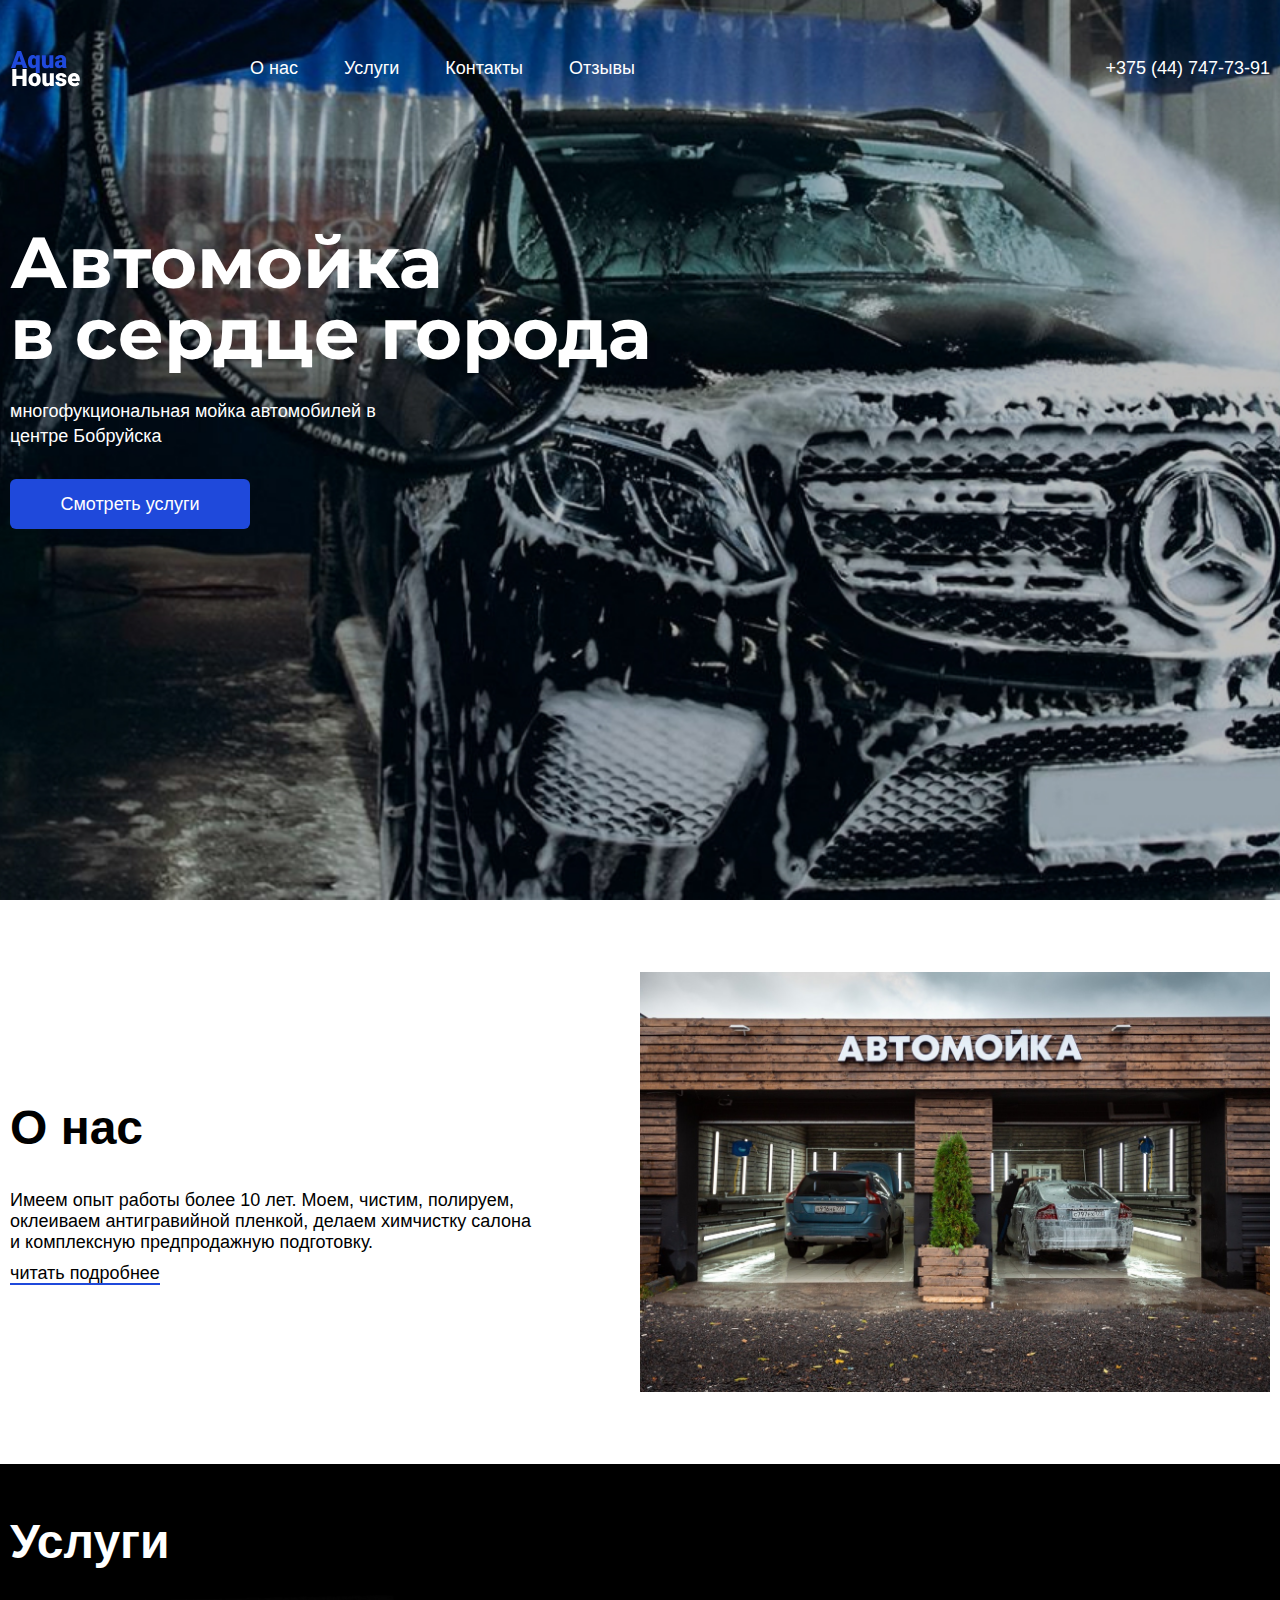
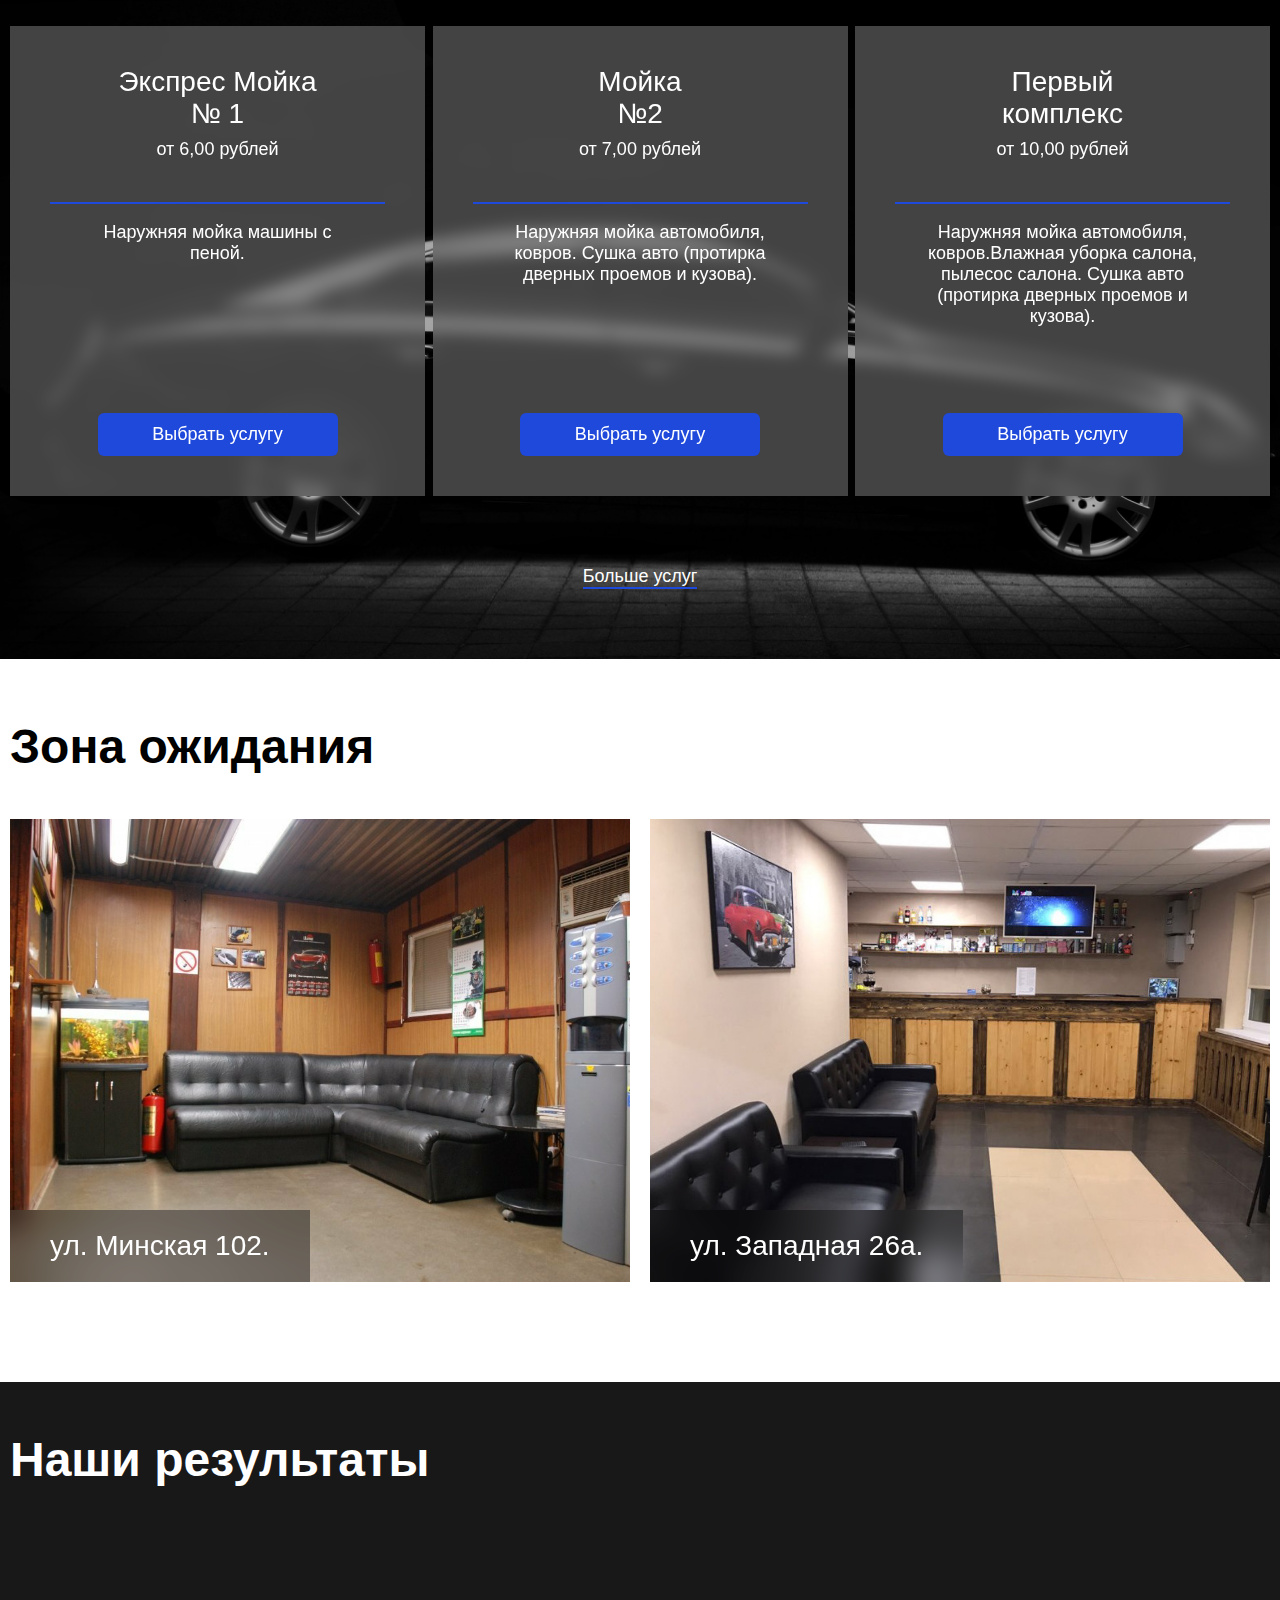
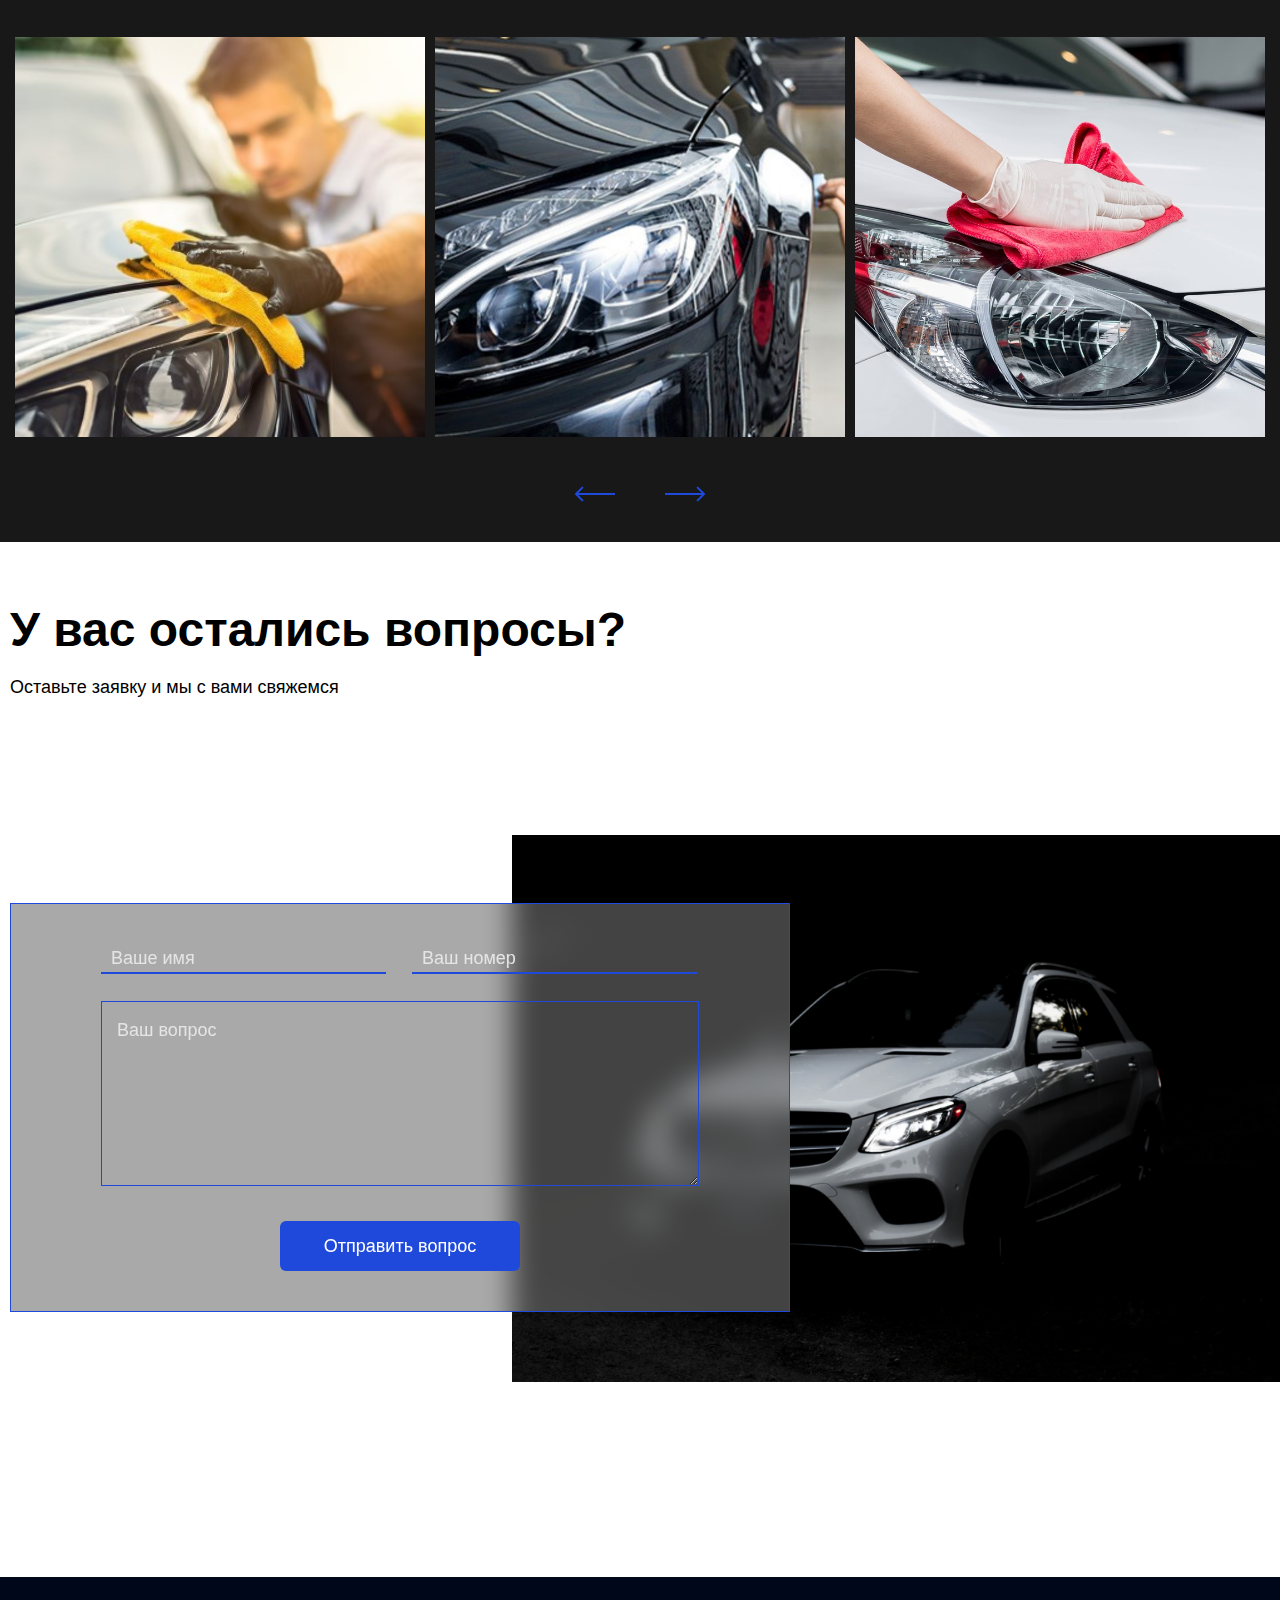
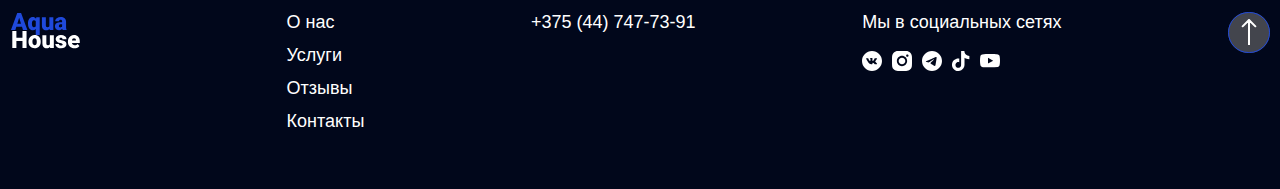
<file: index.html>
<!DOCTYPE html>
<!-- saved from url=(0014)about:internet -->
<html lang="ru">

<head>
  <meta charset="UTF-8">
  <meta http-equiv="X-UA-Compatible" content="IE=edge">
  <meta name="viewport" content="width=device-width, initial-scale=1.0">
  <title>Aqua House</title>
  <link rel="preconnect" href="https://fonts.gstatic.com">
  <link href="https://fonts.googleapis.com/css2?family=Montserrat:wght@700&family=Open+Sans&display=swap"
    rel="stylesheet">
  <link rel="stylesheet" href="css/style.min.css">
</head>

<body id="body">
  <header class="header">
    <div class="container">
      <div class="header__inner">
        <a class="logo" href="index.html">
          <img class="logo__img" src="images/logo.svg" alt="logo">
        </a>
        <nav class="menu">
          <button class="menu__btn">
            <span></span>
            <span></span>
            <span></span>
          </button>
          <ul class="menu__list">
            <li class="menu__list-item">
              <a class="menu__list-link" href="about.html">О нас</a>
            </li>
            <li class="menu__list-item">
              <a class="menu__list-link" href="#services">Услуги</a>
            </li>
            <li class="menu__list-item">
              <a class="menu__list-link" href="contacts.html">Контакты</a>
            </li>
            <li class="menu__list-item">
              <a class="menu__list-link" href="reviews.html">Отзывы</a>
            </li>
          </ul>
        </nav>
        <a class="header__inner-phone" href="tel:+375(44)7477391">+375 (44) 747-73-91</a>
      </div>
      <h1 class="header__title">
        Автомойка <br>
        в сердце города
      </h1>
      <p class="header__text">
        многофукциональная мойка автомобилей в центре Бобруйска
      </p>
      <a class="header__link" href="#">Смотреть услуги</a>
    </div>
  </header>
  <section class="about">
    <div class="container">
      <div class="about__inner">
        <h3 class="title">О нас</h3>
        <p class="about__text">
          Имеем опыт работы более 10 лет. Моем, чистим, полируем, оклеиваем антигравийной пленкой, делаем химчистку
          салона и
          комплексную предпродажную подготовку.
        </p>
        <a class="about__link" href="#">читать подробнее</a>
      </div>
    </div>
  </section>
  <section class="services" id="services">
    <div class="container">
      <h3 class="title services__title">Услуги</h3>
      <div class="services__items">
        <div class="services__item">
          <h5 class="services__item-title">Экспрес Мойка № 1</h5>
          <p class="services__item-price">от 6,00 рублей</p>
          <p class="services__item-text">
            Наружняя мойка машины с пеной.
          </p>
          <a class="services__item-link" href="#popup">Выбрать услугу</a>
        </div>
        <div class="services__item">
          <h5 class="services__item-title">Мойка <br> №2</h5>
          <p class="services__item-price">от 7,00 рублей</p>
          <p class="services__item-text">
            Наружняя мойка автомобиля, ковров. Сушка авто (протирка дверных проемов и кузова).
          </p>
          <a class="services__item-link" href="#popup">Выбрать услугу</a>
        </div>
        <div class="services__item">
          <h5 class="services__item-title">Первый комплекс</h5>
          <p class="services__item-price">от 10,00 рублей</p>
          <p class="services__item-text">
            Наружняя мойка автомобиля, ковров.Влажная уборка салона, пылесос салона. Сушка авто (протирка дверных
            проемов и кузова).
          </p>
          <a class="services__item-link" href="#popup">Выбрать услугу</a>
        </div>
      </div>
      <div class="services__box">
        <a class="services__link" href="#">Больше услуг</a>
      </div>
    </div>
  </section>
  <div id="popup" class="popup">
    <div class="popup__body">
      <div class="popup__content">
        <button class="popup__close">
          <span></span>
          <span></span>
        </button>
        <form class="popup__form" action="#">
          <div class="popup__input-box">
            <input class="popup__input" type="text" placeholder="Ваше имя">
            <input class="popup__input" type="tel" placeholder="Ваш номер">
          </div>
          <div class="popup__items">
            <p class="popup__text">Дата записи:</p>
            <div class="popup__date">
              <span class="popup__date-text">День</span>
              <select class="popup__select">
                <option value="">1</option>
                <option value="">2</option>
                <option value="">3</option>
                <option value="">4</option>
                <option value="">5</option>
                <option value="">6</option>
                <option value="">7</option>
                <option value="">8</option>
                <option value="">9</option>
                <option value="">9</option>
                <option value="">10</option>
                <option value="">11</option>
                <option value="">12</option>
                <option value="">13</option>
                <option value="">14</option>
                <option value="">15</option>
                <option value="">16</option>
                <option value="">17</option>
                <option value="">18</option>
                <option value="">19</option>
                <option value="">20</option>
                <option value="">21</option>
                <option value="">22</option>
                <option value="">23</option>
                <option value="">24</option>
                <option value="">25</option>
                <option value="">26</option>
                <option value="">27</option>
                <option value="">28</option>
                <option value="">29</option>
                <option value="">30</option>
                <option value="">31</option>
              </select>
            </div>
            <div class="popup__date">
              <span class="popup__date-text">Месяц</span>
              <select class="popup__select">
                <option value="">1</option>
                <option value="">2</option>
                <option value="">3</option>
                <option value="">4</option>
                <option value="">5</option>
                <option value="">6</option>
                <option value="">7</option>
                <option value="">8</option>
                <option value="">9</option>
                <option value="">9</option>
                <option value="">10</option>
                <option value="">11</option>
                <option value="">12</option>
              </select>
            </div>
            <div class="popup__date popup__date--year">
              <span class="popup__date-text">Год</span>
              <select class="popup__select">
                <option value="">2021</option>
                <option value="">2022</option>
                <option value="">2023</option>
                <option value="">2024</option>
              </select>
            </div>
          </div>
          <button class="popup__btn" type="submit">Записаться</button>
        </form>
      </div>
    </div>
  </div>
  <section class="place">
    <div class="container">
      <h3 class="title">
        Зона ожидания
      </h3>
      <div class="place__images">
        <div class="place__item">
          <img class="place__img" src="images/content/place-1.jpg" alt="image">
          <div class="place__box">
            ул. Минская 102.
          </div>
        </div>
        <div class="place__item">
          <img class="place__img" src="images/content/place-2.jpg" alt="image">
          <div class="place__box">
            ул. Западная 26а.
          </div>
        </div>
      </div>
    </div>
  </section>
  <section class="results">
    <div class="container">
      <h3 class="title results__title">
        Наши результаты
      </h3>
      <div class="results__slider">
        <div class="results__item">
          <img class="results__img" src="images/content/1.jpg" alt="image">
        </div>
        <div class="results__item">
          <img class="results__img" src="images/content/2.jpg" alt="image">
        </div>
        <div class="results__item">
          <img class="results__img" src="images/content/3.jpg" alt="image">
        </div>
        <div class="results__item">
          <img class="results__img" src="images/content/4.jpg" alt="image">
        </div>
        <div class="results__item">
          <img class="results__img" src="images/content/5.jpg" alt="image">
        </div>
      </div>
    </div>
  </section>
  <section class="contacts">
    <div class="container">
      <h3 class="title">
        У вас остались вопросы?
      </h3>
      <p class="contacts__text">
        Оставьте заявку и мы с вами свяжемся
      </p>
    </div>
    <div class="contacts__inner">
      <div class="container">
        <form class="contacts__form" action="#">
          <div class="contacts__input-box">
            <input class="contacts__input" type="text" placeholder="Ваше имя">
            <input class="contacts__input" type="tel" placeholder="Ваш номер">
          </div>
          <textarea class="contacts__area" placeholder="Ваш вопрос"></textarea>
          <button class="contacts__btn" type="submit">Отправить вопрос</button>
        </form>
      </div>
    </div>
  </section>
  <footer class="footer">
    <div class="container">
      <div class="footer__inner">
        <a class="logo footer__logo" href="index.html">
          <img class="logo__img" src="images/logo.svg" alt="logo">
        </a>
        <nav class="footer__menu">
          <ul class="footer__menu-list">
            <li class="footer__menu-item">
              <a class="footer__menu-link" href="about.html">О нас</a>
            </li>
            <li class="footer__menu-item">
              <a class="footer__menu-link" href="#services">Услуги</a>
            </li>
            <li class="footer__menu-item">
              <a class="footer__menu-link" href="reviews.html">Отзывы</a>
            </li>
            <li class="footer__menu-item">
              <a class="footer__menu-link" href="contacts.html">Контакты</a>
            </li>
          </ul>
        </nav>
        <a class="footer__phone" href="tel:+375(44)7477391">
          +375 (44) 747-73-91
        </a>
        <div class="footer__social">
          <p class="footer__social-text">
            Мы в социальных сетях
          </p>
          <ul class="footer__social-list">
            <li class="footer__social-item">
              <a class="footer__social-link" href="#">
                <img class="footer__social-img" src="images/vk.svg" alt="vk">
              </a>
            </li>
            <li class="footer__social-item">
              <a class="footer__social-link" href="#">
                <img class="footer__social-img" src="images/instagram.svg" alt="vk">
              </a>
            </li>
            <li class="footer__social-item">
              <a class="footer__social-link" href="#">
                <img class="footer__social-img" src="images/telegram.svg" alt="vk">
              </a>
            </li>
            <li class="footer__social-item">
              <a class="footer__social-link" href="#">
                <img class="footer__social-img" src="images/tiktok.svg" alt="vk">
              </a>
            </li>
            <li class="footer__social-item">
              <a class="footer__social-link" href="#">
                <img class="footer__social-img" src="images/youtube.svg" alt="vk">
              </a>
            </li>
          </ul>
        </div>
        <a class="footer__arrow" href="#body">
          <img class="footer__arrow-img" src="images/arrow-up.svg" alt="arrow icon">
        </a>
      </div>
    </div>
  </footer>

  <script src="js/main.min.js"></script>
</body>

</html>
</file>
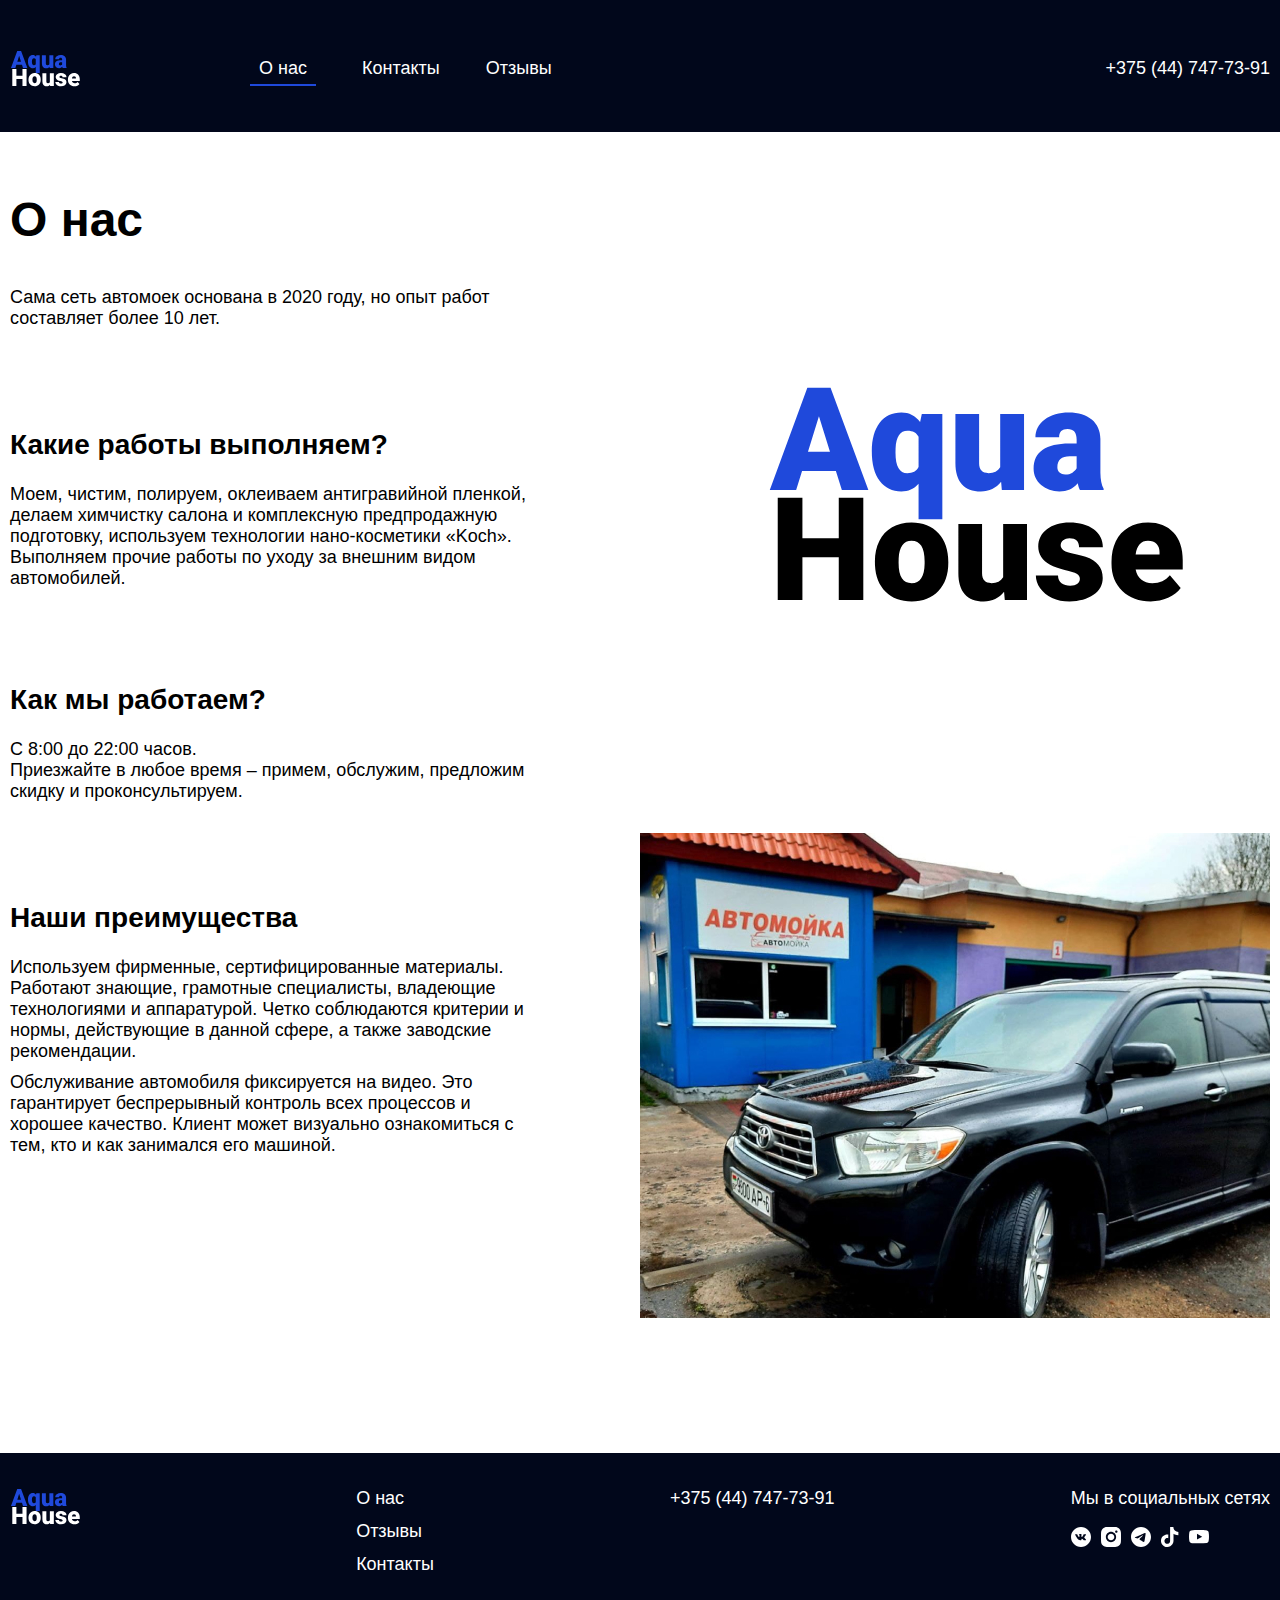
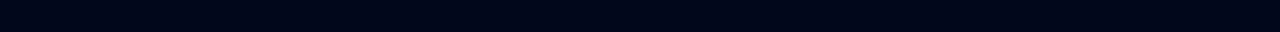
<file: about.html>
<!DOCTYPE html>
<html class="html" lang="ru">

<head>
  <meta charset="UTF-8">
  <meta http-equiv="X-UA-Compatible" content="IE=edge">
  <meta name="viewport" content="width=device-width, initial-scale=1.0">
  <title>Aqua House</title>
  <link rel="preconnect" href="https://fonts.gstatic.com">
  <link href="https://fonts.googleapis.com/css2?family=Montserrat:wght@700&family=Open+Sans&display=swap"
    rel="stylesheet">
  <link rel="stylesheet" href="css/style.min.css">
</head>

<body class="body">
  <header class="header-page">
    <div class="container">
      <div class="header__inner">
        <a class="logo" href="index.html">
          <img class="logo__img" src="images/logo.svg" alt="logo">
        </a>
        <nav class="menu">
          <button class="menu__btn">
            <span></span>
            <span></span>
            <span></span>
          </button>
          <ul class="menu__list">
            <li class="menu__list-item">
              <a class="menu__list-link menu__list-link--active" href="#">О нас</a>
            </li>
            <li class="menu__list-item">
              <a class="menu__list-link" href="contacts.html">Контакты</a>
            </li>
            <li class="menu__list-item">
              <a class="menu__list-link" href="reviews.html">Отзывы</a>
            </li>
          </ul>
        </nav>
        <a class="header__inner-phone" href="tel:+375(44)7477391">+375 (44) 747-73-91</a>
      </div>
    </div>
  </header>

  <main class="main">
    <section class="about-page">
      <div class="container">
        <div class="about-page__item">
          <h3 class="title about-page__title">О нас</h3>
          <p class="about-page__text">
            Сама сеть автомоек основана в 2020 году, но опыт работ составляет более 10 лет.
          </p>
        </div>
        <div class="about-page__inner--top">
          <div class="about-page__item">
            <h5 class="about-page__subtitle">
              Какие работы выполняем?
            </h5>
            <p class="about-page__text">
              Моем, чистим, полируем, оклеиваем антигравийной пленкой, делаем химчистку салона и комплексную
              предпродажную подготовку,
              используем технологии нано-косметики «Koch». Выполняем прочие работы по уходу за внешним видом
              автомобилей.
            </p>
          </div>
        </div>
        <div class="about-page__inner--bottom">
          <div class="about-page__item">
            <h5 class="about-page__subtitle">
              Как мы работаем?
            </h5>
            <p class="about-page__time">С 8:00 до 22:00 часов.</p>
            <p class="about-page__text">
              Приезжайте в любое время – примем, обслужим, предложим скидку и проконсультируем.
            </p>
          </div>
          <div class="about-page__item">
            <h5 class="about-page__subtitle">
              Наши преимущества
            </h5>
            <p class="about-page__text">
              Используем фирменные, сертифицированные материалы. Работают знающие, грамотные специалисты, владеющие
              технологиями и
              аппаратурой. Четко соблюдаются критерии
              и нормы, действующие в данной сфере, а также заводские рекомендации.
            </p>
            <p class="about-page__text">
              Обслуживание автомобиля фиксируется на видео. Это гарантирует беспрерывный контроль всех процессов
              и хорошее качество. Клиент может визуально ознакомиться
              с тем, кто и как занимался его машиной.
            </p>
          </div>
        </div>
      </div>
    </section>
  </main>

  <footer class="footer">
    <div class="container">
      <div class="footer__inner">
        <a class="logo footer__logo" href="index.html">
          <img class="logo__img" src="images/logo.svg" alt="logo">
        </a>
        <nav class="footer__menu">
          <ul class="footer__menu-list">
            <li class="footer__menu-item">
              <a class="footer__menu-link" href="about.html">О нас</a>
            </li>
            <li class="footer__menu-item">
              <a class="footer__menu-link" href="reviews.html">Отзывы</a>
            </li>
            <li class="footer__menu-item">
              <a class="footer__menu-link" href="contacts.html">Контакты</a>
            </li>
          </ul>
        </nav>
        <a class="header__inner-phone footer__phone" href="tel:+375(44)7477391">
          +375 (44) 747-73-91
        </a>
        <div class="footer__social">
          <p class="footer__social-text">
            Мы в социальных сетях
          </p>
          <ul class="footer__social-list">
            <li class="footer__social-item">
              <a class="footer__social-link" href="#">
                <img class="footer__social-img" src="images/vk.svg" alt="vk">
              </a>
            </li>
            <li class="footer__social-item">
              <a class="footer__social-link" href="#">
                <img class="footer__social-img" src="images/instagram.svg" alt="vk">
              </a>
            </li>
            <li class="footer__social-item">
              <a class="footer__social-link" href="#">
                <img class="footer__social-img" src="images/telegram.svg" alt="vk">
              </a>
            </li>
            <li class="footer__social-item">
              <a class="footer__social-link" href="#">
                <img class="footer__social-img" src="images/tiktok.svg" alt="vk">
              </a>
            </li>
            <li class="footer__social-item">
              <a class="footer__social-link" href="#">
                <img class="footer__social-img" src="images/youtube.svg" alt="vk">
              </a>
            </li>
          </ul>
        </div>
      </div>
    </div>
  </footer>

  <script src="js/main.min.js"></script>
</body>

</html>
</file>
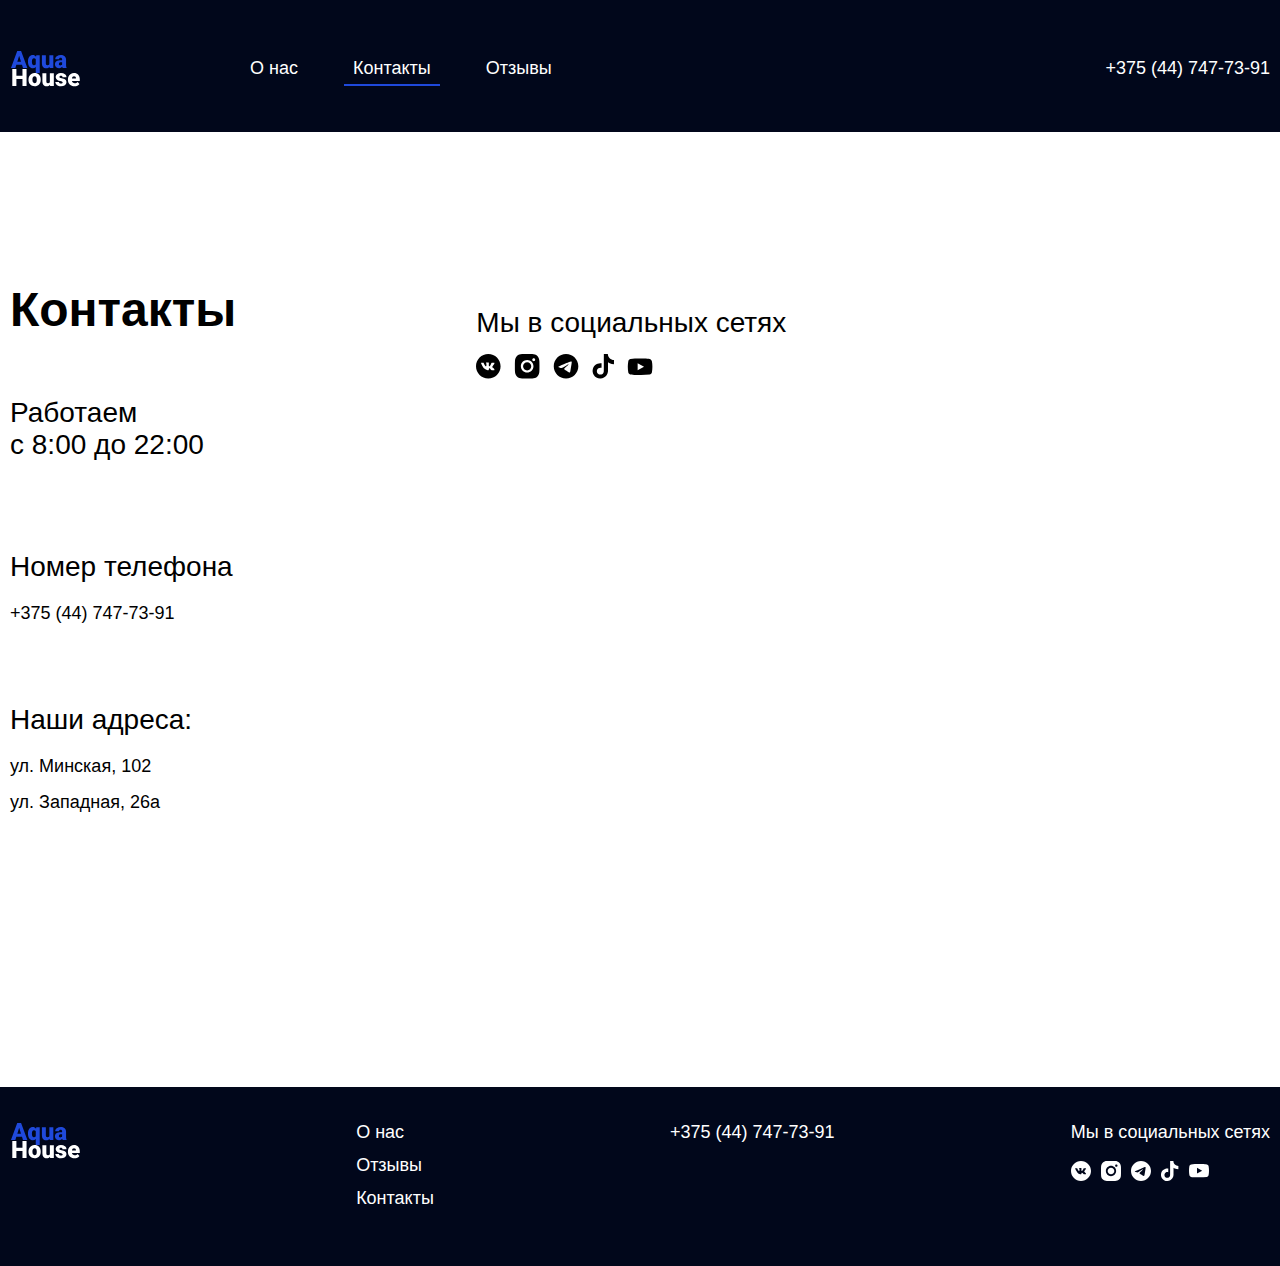
<file: contacts.html>
<!DOCTYPE html>
<html class="html" lang="ru">

<head>
  <meta charset="UTF-8">
  <meta http-equiv="X-UA-Compatible" content="IE=edge">
  <meta name="viewport" content="width=device-width, initial-scale=1.0">
  <title>Aqua House</title>
  <link rel="preconnect" href="https://fonts.gstatic.com">
  <link href="https://fonts.googleapis.com/css2?family=Montserrat:wght@700&family=Open+Sans&display=swap"
    rel="stylesheet">
  <link rel="stylesheet" href="css/style.min.css">
</head>

<body class="body">
  <header class="header-page">
    <div class="container">
      <div class="header__inner">
        <a class="logo" href="index.html">
          <img class="logo__img" src="images/logo.svg" alt="logo">
        </a>
        <nav class="menu">
          <button class="menu__btn">
            <span></span>
            <span></span>
            <span></span>
          </button>
          <ul class="menu__list">
            <li class="menu__list-item">
              <a class="menu__list-link" href="about.html">О нас</a>
            </li>
            <li class="menu__list-item">
              <a class="menu__list-link menu__list-link--active" href="#">Контакты</a>
            </li>
            <li class="menu__list-item">
              <a class="menu__list-link" href="reviews.html">Отзывы</a>
            </li>
          </ul>
        </nav>
        <a class="header__inner-phone" href="tel:+375(44)7477391">+375 (44) 747-73-91</a>
      </div>
    </div>
  </header>

  <main class="main">
    <section class="contacts-page">
      <div class="container">
        <div class="contacts-page__top">
          <h3 class="title">Контакты</h3>
          <div class="contacts-page__social">
            <p class="contacts-page__text">Мы в социальных сетях</p>
            <ul class="contacts-page__social-list">
              <li class="contacts-page__social-item">
                <a class="contacts-page__social-link" href="#">
                  <img class="contacts-page__social-img" src="images/vk-black.svg" alt="social icon">
                </a>
              </li>
              <li class="contacts-page__social-item">
                <a class="contacts-page__social-link" href="#">
                  <img class="contacts-page__social-img" src="images/instagram-black.svg" alt="social icon">
                </a>
              </li>
              <li class="contacts-page__social-item">
                <a class="contacts-page__social-link" href="#">
                  <img class="contacts-page__social-img" src="images/telegram-black.svg" alt="social icon">
                </a>
              </li>
              <li class="contacts-page__social-item">
                <a class="contacts-page__social-link" href="#">
                  <img class="contacts-page__social-img" src="images/tiktok-black.svg" alt="social icon">
                </a>
              </li>
              <li class="contacts-page__social-item">
                <a class="contacts-page__social-link" href="#">
                  <img class="contacts-page__social-img" src="images/youtube-black.svg" alt="social icon">
                </a>
              </li>
            </ul>
          </div>
        </div>
        <div class="contacts-page__wrapper">
          <div class="contacts-page__info">
            <p class="contacts-page__text">Работаем <br> с 8:00 до 22:00</p>
            <div class="contacts-page__phone">
              <p class="contacts-page__text">Номер телефона</p>
              <a class="contacts-page__tel" href="tel:+375447477391">+375 (44) 747-73-91</a>
            </div>
            <div class="contacts-page__place">
              <p class="contacts-page__text">Наши адреса:</p>
              <address class="contacts-page__address">ул. Минская, 102</address>
              <address class="contacts-page__address">ул. Западная, 26а</address>
            </div>
          </div>
          <iframe
            src="https://www.google.com/maps/embed?pb=!1m18!1m12!1m3!1d143715.44326871628!2d37.463351626624714!3d55.748881336929!2m3!1f0!2f0!3f0!3m2!1i1024!2i768!4f13.1!3m3!1m2!1s0x414aca8eaee7d4bf%3A0xe30ed09c89a93c40!2z0JDQstGC0L7QvNC-0LnQutCw!5e0!3m2!1sru!2sru!4v1621925240315!5m2!1sru!2sru"
            width="600" height="450" style="border:0;" allowfullscreen="" loading="lazy"></iframe>
        </div>
      </div>
    </section>
  </main>

  <footer class="footer">
    <div class="container">
      <div class="footer__inner">
        <a class="logo footer__logo" href="index.html">
          <img class="logo__img" src="images/logo.svg" alt="logo">
        </a>
        <nav class="footer__menu">
          <ul class="footer__menu-list">
            <li class="footer__menu-item">
              <a class="footer__menu-link" href="about.html">О нас</a>
            </li>
            <li class="footer__menu-item">
              <a class="footer__menu-link" href="reviews.html">Отзывы</a>
            </li>
            <li class="footer__menu-item">
              <a class="footer__menu-link" href="contacts.html">Контакты</a>
            </li>
          </ul>
        </nav>
        <a class="header__inner-phone footer__phone" href="tel:+375(44)7477391">
          +375 (44) 747-73-91
        </a>
        <div class="footer__social">
          <p class="footer__social-text">
            Мы в социальных сетях
          </p>
          <ul class="footer__social-list">
            <li class="footer__social-item">
              <a class="footer__social-link" href="#">
                <img class="footer__social-img" src="images/vk.svg" alt="vk">
              </a>
            </li>
            <li class="footer__social-item">
              <a class="footer__social-link" href="#">
                <img class="footer__social-img" src="images/instagram.svg" alt="vk">
              </a>
            </li>
            <li class="footer__social-item">
              <a class="footer__social-link" href="#">
                <img class="footer__social-img" src="images/telegram.svg" alt="vk">
              </a>
            </li>
            <li class="footer__social-item">
              <a class="footer__social-link" href="#">
                <img class="footer__social-img" src="images/tiktok.svg" alt="vk">
              </a>
            </li>
            <li class="footer__social-item">
              <a class="footer__social-link" href="#">
                <img class="footer__social-img" src="images/youtube.svg" alt="vk">
              </a>
            </li>
          </ul>
        </div>
      </div>
    </div>
  </footer>





  <script src="js/main.min.js"></script>
</body>

</html>
</file>
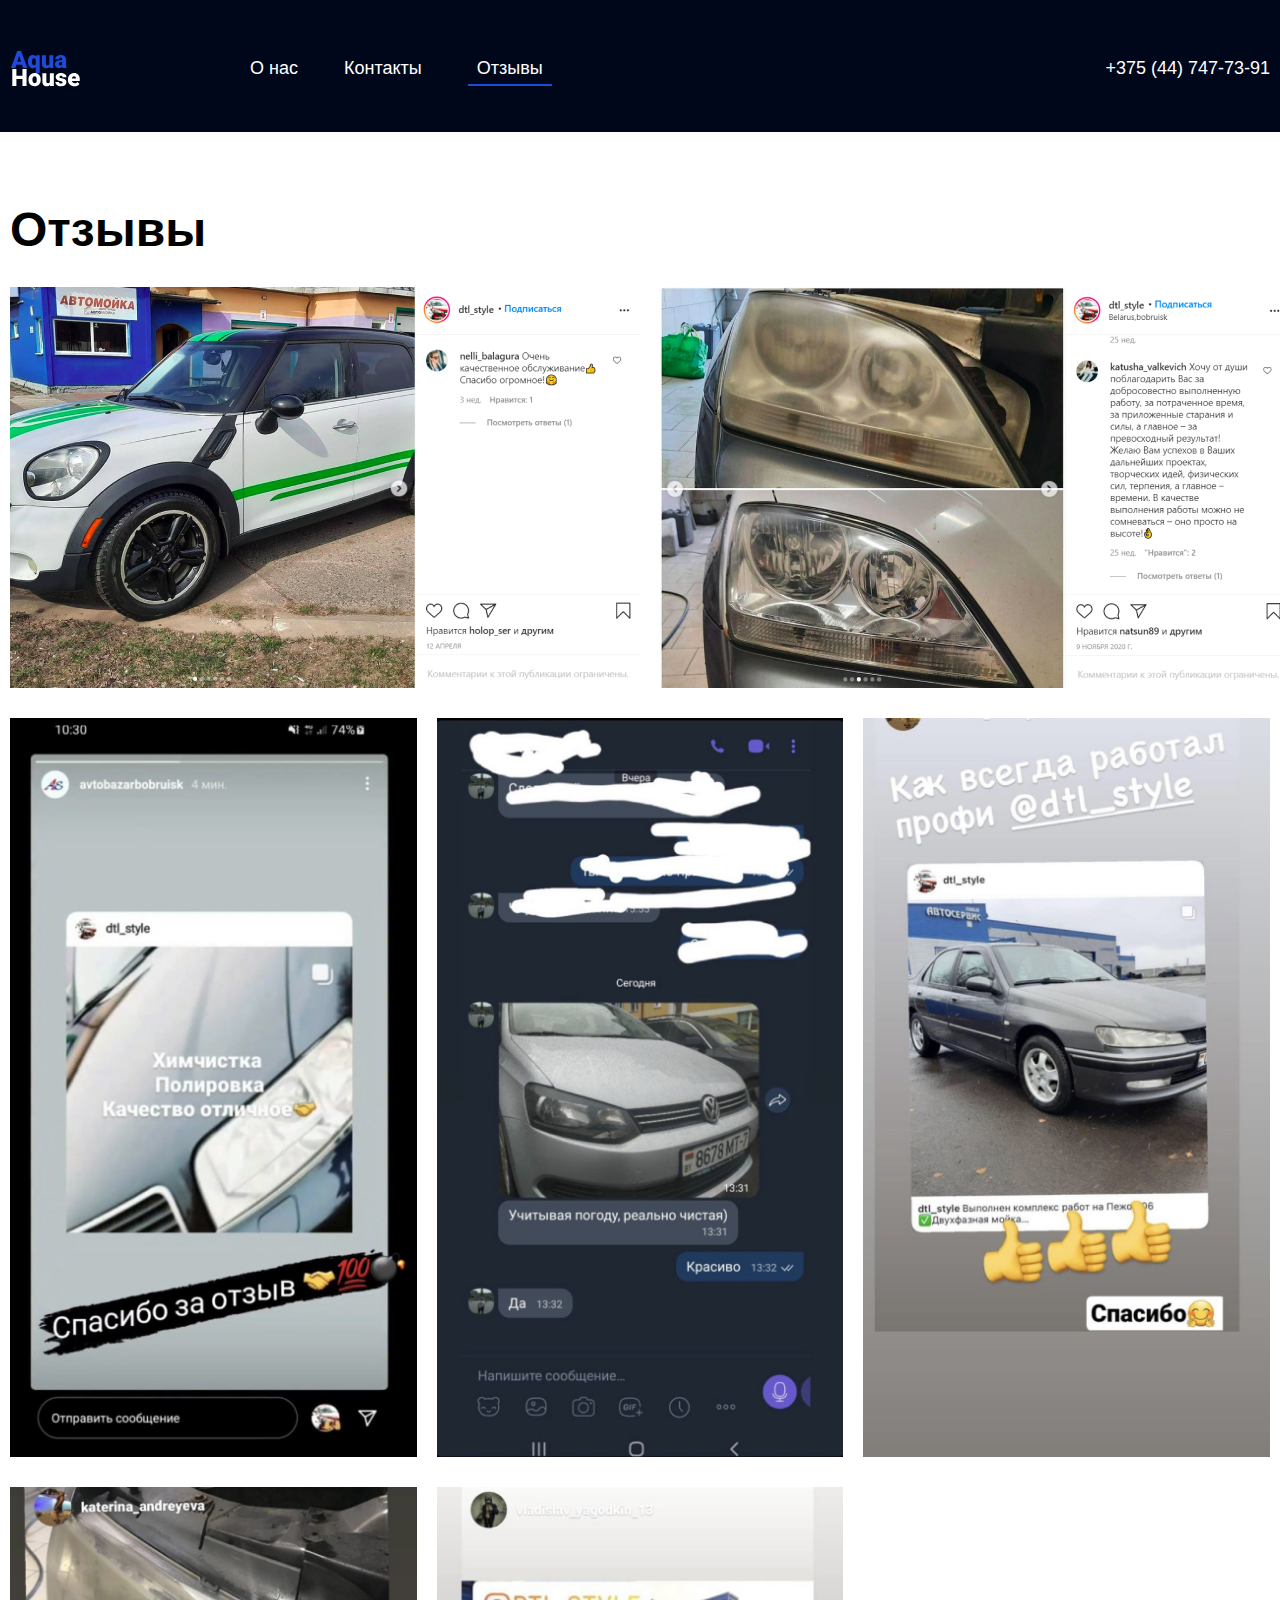
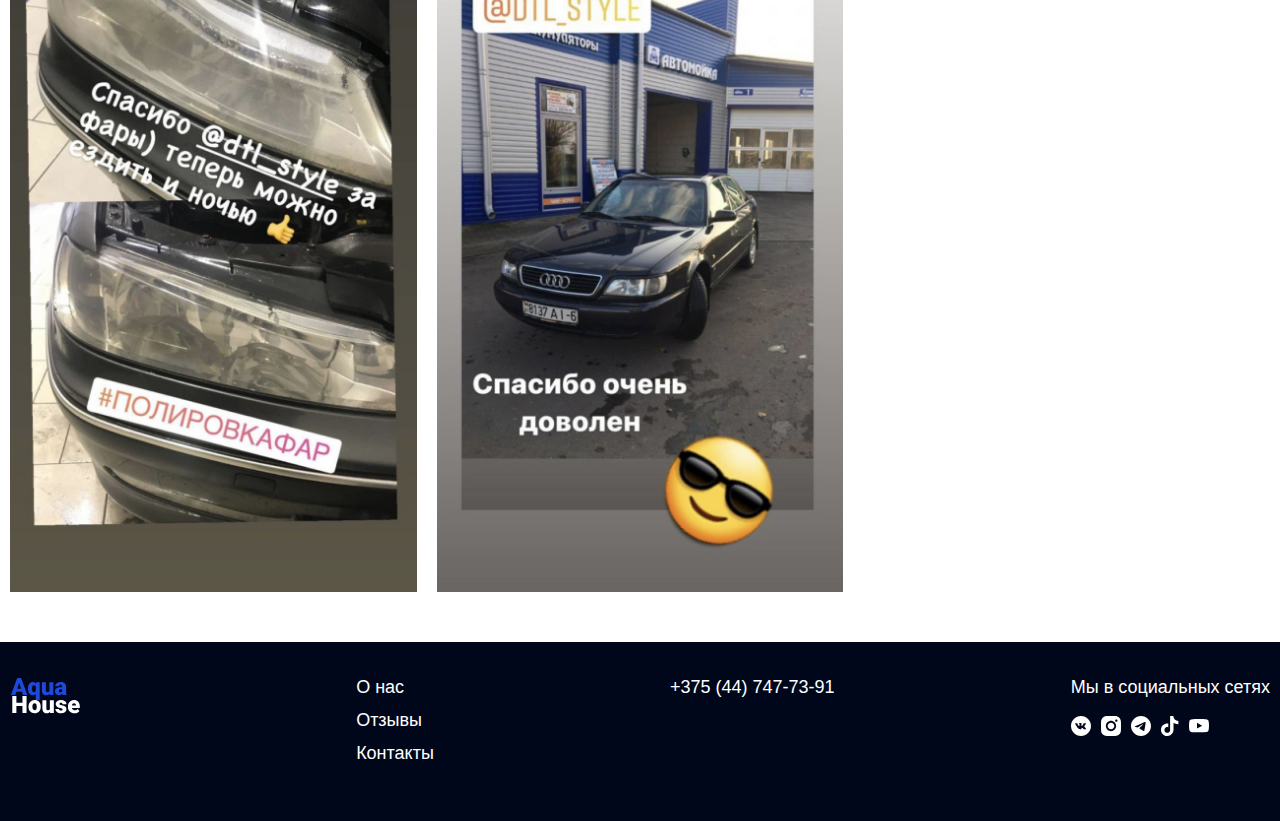
<file: reviews.html>
<!DOCTYPE html>
<html class="html" lang="ru">

<head>
  <meta charset="UTF-8">
  <meta http-equiv="X-UA-Compatible" content="IE=edge">
  <meta name="viewport" content="width=device-width, initial-scale=1.0">
  <title>Aqua House</title>
  <link rel="preconnect" href="https://fonts.gstatic.com">
  <link href="https://fonts.googleapis.com/css2?family=Montserrat:wght@700&family=Open+Sans&display=swap"
    rel="stylesheet">
  <link rel="stylesheet" href="css/style.min.css">
</head>

<body class="body">
  <header class="header-page">
    <div class="container">
      <div class="header__inner">
        <a class="logo" href="index.html">
          <img class="logo__img" src="images/logo.svg" alt="logo">
        </a>
        <nav class="menu">
          <button class="menu__btn">
            <span></span>
            <span></span>
            <span></span>
          </button>
          <ul class="menu__list">
            <li class="menu__list-item">
              <a class="menu__list-link" href="about.html">О нас</a>
            </li>
            <li class="menu__list-item">
              <a class="menu__list-link" href="contacts.html">Контакты</a>
            </li>
            <li class="menu__list-item">
              <a class="menu__list-link menu__list-link--active" href="#">Отзывы</a>
            </li>
          </ul>
        </nav>
        <a class="header__inner-phone" href="tel:+375(44)7477391">+375 (44) 747-73-91</a>
      </div>
    </div>
  </header>

  <main class="main">
    <section class="reviews">
      <div class="container">
        <h3 class="title">Отзывы</h3>
        <div class="reviews__items">
          <div class="reviews__box">
            <img class="reviews__img" src="images/reviews/1.jpg" alt="image">
            <img class="reviews__img" src="images/reviews/2.jpg" alt="image">
          </div>
          <div class="reviews__inner">
            <img class="reviews__img" src="images/reviews/3.jpg" alt="image">
            <img class="reviews__img" src="images/reviews/4.jpg" alt="image">
            <img class="reviews__img" src="images/reviews/5.jpg" alt="image">
            <img class="reviews__img" src="images/reviews/6.jpg" alt="image">
            <img class="reviews__img" src="images/reviews/7.jpg" alt="image">
          </div>
        </div>
      </div>
    </section>
  </main>

  <footer class="footer">
    <div class="container">
      <div class="footer__inner">
        <a class="logo footer__logo" href="index.html">
          <img class="logo__img" src="images/logo.svg" alt="logo">
        </a>
        <nav class="footer__menu">
          <ul class="footer__menu-list">
            <li class="footer__menu-item">
              <a class="footer__menu-link" href="about.html">О нас</a>
            </li>
            <li class="footer__menu-item">
              <a class="footer__menu-link" href="reviews.html">Отзывы</a>
            </li>
            <li class="footer__menu-item">
              <a class="footer__menu-link" href="contacts.html">Контакты</a>
            </li>
          </ul>
        </nav>
        <a class="header__inner-phone footer__phone" href="tel:+375(44)7477391">
          +375 (44) 747-73-91
        </a>
        <div class="footer__social">
          <p class="footer__social-text">
            Мы в социальных сетях
          </p>
          <ul class="footer__social-list">
            <li class="footer__social-item">
              <a class="footer__social-link" href="#">
                <img class="footer__social-img" src="images/vk.svg" alt="vk">
              </a>
            </li>
            <li class="footer__social-item">
              <a class="footer__social-link" href="#">
                <img class="footer__social-img" src="images/instagram.svg" alt="vk">
              </a>
            </li>
            <li class="footer__social-item">
              <a class="footer__social-link" href="#">
                <img class="footer__social-img" src="images/telegram.svg" alt="vk">
              </a>
            </li>
            <li class="footer__social-item">
              <a class="footer__social-link" href="#">
                <img class="footer__social-img" src="images/tiktok.svg" alt="vk">
              </a>
            </li>
            <li class="footer__social-item">
              <a class="footer__social-link" href="#">
                <img class="footer__social-img" src="images/youtube.svg" alt="vk">
              </a>
            </li>
          </ul>
        </div>
      </div>
    </div>
  </footer>

  <script src="js/main.min.js"></script>
</body>

</html>
</file>
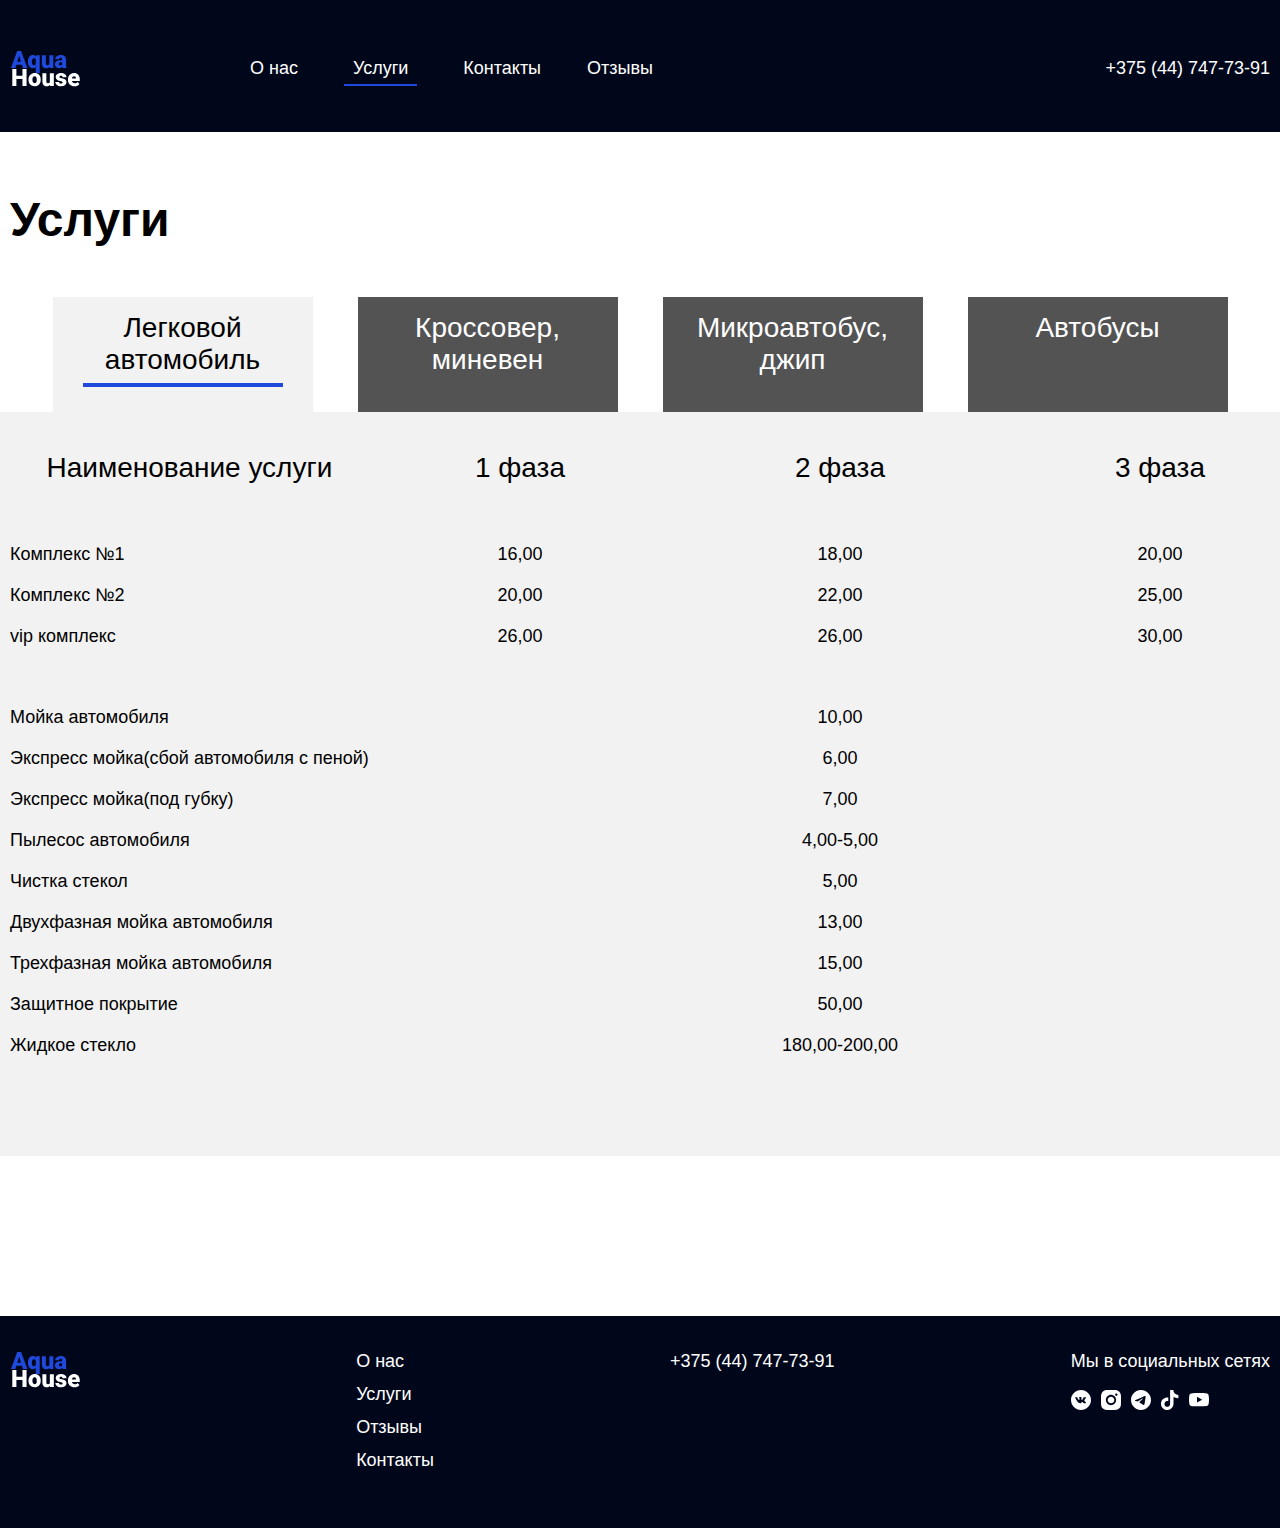
<file: services.html>
<!DOCTYPE html>
<html class="html" lang="ru">

<head>
  <meta charset="UTF-8">
  <meta http-equiv="X-UA-Compatible" content="IE=edge">
  <meta name="viewport" content="width=device-width, initial-scale=1.0">
  <title>Aqua House</title>
  <link rel="preconnect" href="https://fonts.gstatic.com">
  <link href="https://fonts.googleapis.com/css2?family=Montserrat:wght@700&family=Open+Sans&display=swap"
    rel="stylesheet">
  <link rel="stylesheet" href="css/style.min.css">
</head>

<body class="body">
  <header class="header-page">
    <div class="container">
      <div class="header__inner">
        <a class="logo" href="#">
          <img class="logo__img" src="images/logo.svg" alt="logo">
        </a>
        <nav class="menu">
          <button class="menu__btn">
            <span></span>
            <span></span>
            <span></span>
          </button>
          <ul class="menu__list">
            <li class="menu__list-item">
              <a class="menu__list-link" href="#">О нас</a>
            </li>
            <li class="menu__list-item">
              <a class="menu__list-link menu__list-link--active" href="#">Услуги</a>
            </li>
            <li class="menu__list-item">
              <a class="menu__list-link" href="#">Контакты</a>
            </li>
            <li class="menu__list-item">
              <a class="menu__list-link" href="#">Отзывы</a>
            </li>
          </ul>
        </nav>
        <a class="header__inner-phone" href="tel:+375(44)7477391">+375 (44) 747-73-91</a>
      </div>
    </div>
  </header>

  <main class="main">
    <section class="services-page">
      <div class="container">
        <h3 class="title">Услуги</h3>
      </div>
      <div class="services-tabs">
        <div class="container">
          <div class="services-tabs__top">
            <a class="services-tabs__top-item services-tabs__top-item--active" href="#tab-1">Легковой автомобиль</a>
            <a class="services-tabs__top-item" href="#tab-2">Кроссовер, миневен</a>
            <a class="services-tabs__top-item" href="#tab-3">Микроавтобус, джип</a>
            <a class="services-tabs__top-item" href="#tab-4">Автобусы</a>
          </div>
        </div>
        <div class="services-tabs__content">
          <div class="services-tabs__content-items services-tabs__content-items--active" id="tab-1">
            <div class="services-tabs__wrap services-tabs__wrap--main">
              <div class="container">
                <div class="services-tabs__content-item">
                  <div class="services-tabs__wrapper">
                    <h6 class="services-tabs__content-title">
                      Наименование услуги
                    </h6>
                    <div class="services-tabs__content-box">
                      <p class="services-tabs__content-name">Комплекс №1</p>
                      <p class="services-tabs__content-name">Комплекс №2</p>
                      <p class="services-tabs__content-name">vip комплекс</p>
                    </div>
                    <p class="services-tabs__content-name">Мойка автомобиля</p>
                    <p class="services-tabs__content-name">Экспресс мойка(сбой автомобиля с пеной)</p>
                    <p class="services-tabs__content-name">Экспресс мойка(под губку)</p>
                    <p class="services-tabs__content-name">Пылесос автомобиля</p>
                    <p class="services-tabs__content-name">Чистка стекол</p>
                    <p class="services-tabs__content-name">Двухфазная мойка автомобиля</p>
                    <p class="services-tabs__content-name">Трехфазная мойка автомобиля</p>
                    <p class="services-tabs__content-name">Защитное покрытие</p>
                    <p class="services-tabs__content-name">Жидкое стекло</p>
                  </div>
                  <div class="services-tabs__wrapper-price">
                    <div class="services-tabs__inner">
                      <div class="services-tabs__inner-item">
                        <h6 class="services-tabs__content-title">1 фаза</h6>
                        <div class="services-tabs__content-box">
                          <p class="services-tabs__content-price">16,00</p>
                          <p class="services-tabs__content-price">20,00</p>
                          <p class="services-tabs__content-price">26,00</p>
                        </div>
                      </div>
                      <div class="services-tabs__inner-item">
                        <h6 class="services-tabs__content-title">2 фаза</h6>
                        <div class="services-tabs__content-box">
                          <p class="services-tabs__content-price">18,00</p>
                          <p class="services-tabs__content-price">22,00</p>
                          <p class="services-tabs__content-price">26,00</p>
                        </div>
                        <p class="services-tabs__content-price">10,00</p>
                        <p class="services-tabs__content-price">6,00</p>
                        <p class="services-tabs__content-price">7,00</p>
                        <p class="services-tabs__content-price">4,00-5,00</p>
                        <p class="services-tabs__content-price">5,00</p>
                        <p class="services-tabs__content-price">13,00</p>
                        <p class="services-tabs__content-price">15,00</p>
                        <p class="services-tabs__content-price">50,00</p>
                        <p class="services-tabs__content-price">180,00-200,00</p>
                      </div>
                      <div class="services-tabs__inner-item">
                        <h6 class="services-tabs__content-title">3 фаза</h6>
                        <div class="services-tabs__content-box">
                          <p class="services-tabs__content-price">20,00</p>
                          <p class="services-tabs__content-price">25,00</p>
                          <p class="services-tabs__content-price">30,00</p>
                        </div>
                      </div>
                    </div>
                  </div>
                </div>
              </div>
            </div>
          </div>
          <div class="services-tabs__content-items" id="tab-2">
            <div class="services-tabs__wrap services-tabs__wrap--main">
              <div class="container">
                <div class="services-tabs__content-item">
                  <div class="services-tabs__wrapper">
                    <h6 class="services-tabs__content-title">
                      Наименование услуги
                    </h6>
                    <div class="services-tabs__content-box">
                      <p class="services-tabs__content-name">Комплекс №1</p>
                      <p class="services-tabs__content-name">Комплекс №2</p>
                      <p class="services-tabs__content-name">vip комплекс</p>
                    </div>
                    <p class="services-tabs__content-name">Мойка автомобиля</p>
                    <p class="services-tabs__content-name">Экспресс мойка(сбой автомобиля с пеной)</p>
                    <p class="services-tabs__content-name">Экспресс мойка(под губку)</p>
                    <p class="services-tabs__content-name">Пылесос автомобиля</p>
                    <p class="services-tabs__content-name">Чистка стекол</p>
                    <p class="services-tabs__content-name">Двухфазная мойка автомобиля</p>
                    <p class="services-tabs__content-name">Трехфазная мойка автомобиля</p>
                    <p class="services-tabs__content-name">Защитное покрытие</p>
                    <p class="services-tabs__content-name">Жидкое стекло</p>
                  </div>
                  <div class="services-tabs__wrapper-price">
                    <div class="services-tabs__inner">
                      <div class="services-tabs__inner-item">
                        <h6 class="services-tabs__content-title">1 фаза</h6>
                        <div class="services-tabs__content-box">
                          <p class="services-tabs__content-price">16,00</p>
                          <p class="services-tabs__content-price">20,00</p>
                          <p class="services-tabs__content-price">26,00</p>
                        </div>
                      </div>
                      <div class="services-tabs__inner-item">
                        <h6 class="services-tabs__content-title">2 фаза</h6>
                        <div class="services-tabs__content-box">
                          <p class="services-tabs__content-price">18,00</p>
                          <p class="services-tabs__content-price">22,00</p>
                          <p class="services-tabs__content-price">26,00</p>
                        </div>
                        <p class="services-tabs__content-price">10,00</p>
                        <p class="services-tabs__content-price">6,00</p>
                        <p class="services-tabs__content-price">7,00</p>
                        <p class="services-tabs__content-price">4,00-5,00</p>
                        <p class="services-tabs__content-price">5,00</p>
                        <p class="services-tabs__content-price">13,00</p>
                        <p class="services-tabs__content-price">15,00</p>
                        <p class="services-tabs__content-price">50,00</p>
                        <p class="services-tabs__content-price">180,00-200,00</p>
                      </div>
                      <div class="services-tabs__inner-item">
                        <h6 class="services-tabs__content-title">3 фаза</h6>
                        <div class="services-tabs__content-box">
                          <p class="services-tabs__content-price">20,00</p>
                          <p class="services-tabs__content-price">25,00</p>
                          <p class="services-tabs__content-price">30,00</p>
                        </div>
                      </div>
                    </div>
                  </div>
                </div>
              </div>
            </div>
          </div>
          <div class="services-tabs__content-items" id="tab-3">
            <div class="services-tabs__wrap services-tabs__wrap--main">
              <div class="container">
                <div class="services-tabs__content-item">
                  <div class="services-tabs__wrapper">
                    <h6 class="services-tabs__content-title">
                      Наименование услуги
                    </h6>
                    <div class="services-tabs__content-box">
                      <p class="services-tabs__content-name">Комплекс №1</p>
                      <p class="services-tabs__content-name">Комплекс №2</p>
                      <p class="services-tabs__content-name">vip комплекс</p>
                    </div>
                    <p class="services-tabs__content-name">Мойка автомобиля</p>
                    <p class="services-tabs__content-name">Экспресс мойка(сбой автомобиля с пеной)</p>
                    <p class="services-tabs__content-name">Экспресс мойка(под губку)</p>
                    <p class="services-tabs__content-name">Пылесос автомобиля</p>
                    <p class="services-tabs__content-name">Чистка стекол</p>
                    <p class="services-tabs__content-name">Двухфазная мойка автомобиля</p>
                    <p class="services-tabs__content-name">Трехфазная мойка автомобиля</p>
                    <p class="services-tabs__content-name">Защитное покрытие</p>
                    <p class="services-tabs__content-name">Жидкое стекло</p>
                  </div>
                  <div class="services-tabs__wrapper-price">
                    <div class="services-tabs__inner">
                      <div class="services-tabs__inner-item">
                        <h6 class="services-tabs__content-title">1 фаза</h6>
                        <div class="services-tabs__content-box">
                          <p class="services-tabs__content-price">16,00</p>
                          <p class="services-tabs__content-price">20,00</p>
                          <p class="services-tabs__content-price">26,00</p>
                        </div>
                      </div>
                      <div class="services-tabs__inner-item">
                        <h6 class="services-tabs__content-title">2 фаза</h6>
                        <div class="services-tabs__content-box">
                          <p class="services-tabs__content-price">18,00</p>
                          <p class="services-tabs__content-price">22,00</p>
                          <p class="services-tabs__content-price">26,00</p>
                        </div>
                        <p class="services-tabs__content-price">10,00</p>
                        <p class="services-tabs__content-price">6,00</p>
                        <p class="services-tabs__content-price">7,00</p>
                        <p class="services-tabs__content-price">4,00-5,00</p>
                        <p class="services-tabs__content-price">5,00</p>
                        <p class="services-tabs__content-price">13,00</p>
                        <p class="services-tabs__content-price">15,00</p>
                        <p class="services-tabs__content-price">50,00</p>
                        <p class="services-tabs__content-price">180,00-200,00</p>
                      </div>
                      <div class="services-tabs__inner-item">
                        <h6 class="services-tabs__content-title">3 фаза</h6>
                        <div class="services-tabs__content-box">
                          <p class="services-tabs__content-price">20,00</p>
                          <p class="services-tabs__content-price">25,00</p>
                          <p class="services-tabs__content-price">30,00</p>
                        </div>
                      </div>
                    </div>
                  </div>
                </div>
              </div>
            </div>
          </div>
          <div class="services-tabs__content-items" id="tab-4">
            <div class="services-tabs__wrap services-tabs__wrap--main">
              <div class="container">
                <div class="services-tabs__content-item">
                  <div class="services-tabs__wrapper">
                    <h6 class="services-tabs__content-title">
                      Наименование услуги
                    </h6>
                    <div class="services-tabs__content-box">
                      <p class="services-tabs__content-name">Комплекс №1</p>
                      <p class="services-tabs__content-name">Комплекс №2</p>
                      <p class="services-tabs__content-name">vip комплекс</p>
                    </div>
                    <p class="services-tabs__content-name">Мойка автомобиля</p>
                    <p class="services-tabs__content-name">Экспресс мойка(сбой автомобиля с пеной)</p>
                    <p class="services-tabs__content-name">Экспресс мойка(под губку)</p>
                    <p class="services-tabs__content-name">Пылесос автомобиля</p>
                    <p class="services-tabs__content-name">Чистка стекол</p>
                    <p class="services-tabs__content-name">Двухфазная мойка автомобиля</p>
                    <p class="services-tabs__content-name">Трехфазная мойка автомобиля</p>
                    <p class="services-tabs__content-name">Защитное покрытие</p>
                    <p class="services-tabs__content-name">Жидкое стекло</p>
                  </div>
                  <div class="services-tabs__wrapper-price">
                    <div class="services-tabs__inner">
                      <div class="services-tabs__inner-item">
                        <h6 class="services-tabs__content-title">Среднегабаритный
                        автобус</h6>
                        <div class="services-tabs__content-box">
                          <p class="services-tabs__content-price">16,00</p>
                          <p class="services-tabs__content-price">20,00</p>
                          <p class="services-tabs__content-price">26,00</p>
                        </div>
                      </div>
                      <div class="services-tabs__inner-item">
                        <h6 class="services-tabs__content-title">Крупногабаритный
                        автобус</h6>
                        <div class="services-tabs__content-box">
                          <p class="services-tabs__content-price">18,00</p>
                          <p class="services-tabs__content-price">22,00</p>
                          <p class="services-tabs__content-price">26,00</p>
                        </div>
                        <p class="services-tabs__content-price">10,00</p>
                        <p class="services-tabs__content-price">6,00</p>
                        <p class="services-tabs__content-price">7,00</p>
                        <p class="services-tabs__content-price">4,00-5,00</p>
                        <p class="services-tabs__content-price">5,00</p>
                        <p class="services-tabs__content-price">13,00</p>
                        <p class="services-tabs__content-price">15,00</p>
                        <p class="services-tabs__content-price">50,00</p>
                        <p class="services-tabs__content-price">180,00-200,00</p>
                      </div>
                      <div class="services-tabs__inner-item">
                        <h6 class="services-tabs__content-title">Сверхкрупногабаритный
                        автобус</h6>
                        <div class="services-tabs__content-box">
                          <p class="services-tabs__content-price">20,00</p>
                          <p class="services-tabs__content-price">25,00</p>
                          <p class="services-tabs__content-price">30,00</p>
                        </div>
                      </div>
                    </div>
                  </div>
                </div>
              </div>
            </div>
          </div>
        </div>
      </div>
    </section>
  </main>

  <footer class="footer">
    <div class="container">
      <div class="footer__inner">
        <a class="logo footer__logo" href="#">
          <img class="logo__img" src="images/logo.svg" alt="logo">
        </a>
        <nav class="footer__menu">
          <ul class="footer__menu-list">
            <li class="footer__menu-item">
              <a class="footer__menu-link" href="#">О нас</a>
            </li>
            <li class="footer__menu-item">
              <a class="footer__menu-link" href="#">Услуги</a>
            </li>
            <li class="footer__menu-item">
              <a class="footer__menu-link" href="#">Отзывы</a>
            </li>
            <li class="footer__menu-item">
              <a class="footer__menu-link" href="#">Контакты</a>
            </li>
          </ul>
        </nav>
        <a class="header__inner-phone footer__phone" href="tel:+375(44)7477391">
          +375 (44) 747-73-91
        </a>
        <div class="footer__social">
          <p class="footer__social-text">
            Мы в социальных сетях
          </p>
          <ul class="footer__social-list">
            <li class="footer__social-item">
              <a class="footer__social-link" href="#">
                <img class="footer__social-img" src="images/vk.svg" alt="vk">
              </a>
            </li>
            <li class="footer__social-item">
              <a class="footer__social-link" href="#">
                <img class="footer__social-img" src="images/instagram.svg" alt="vk">
              </a>
            </li>
            <li class="footer__social-item">
              <a class="footer__social-link" href="#">
                <img class="footer__social-img" src="images/telegram.svg" alt="vk">
              </a>
            </li>
            <li class="footer__social-item">
              <a class="footer__social-link" href="#">
                <img class="footer__social-img" src="images/tiktok.svg" alt="vk">
              </a>
            </li>
            <li class="footer__social-item">
              <a class="footer__social-link" href="#">
                <img class="footer__social-img" src="images/youtube.svg" alt="vk">
              </a>
            </li>
          </ul>
        </div>
      </div>
    </div>
  </footer>





  <script src="js/main.min.js"></script>
</body>

</html>
</file>
<file: css/style.min.css>
html{-webkit-box-sizing:border-box;box-sizing:border-box}*,*::after,*::before{-webkit-box-sizing:inherit;box-sizing:inherit}ol[class]{padding:0}body,h1,h2,h3,h4,h5,h6,p,ol[class],li,figure,figcaption,blockquote,dl,dd{margin:0}ul[class]{list-style:none}img{max-width:100%;display:block}input,button,textarea,select{font:inherit}a{text-decoration:none}.slick-slider{position:relative;display:block;-webkit-box-sizing:border-box;box-sizing:border-box;-webkit-touch-callout:none;-webkit-user-select:none;-moz-user-select:none;-ms-user-select:none;user-select:none;-ms-touch-action:pan-y;touch-action:pan-y;-webkit-tap-highlight-color:transparent}.slick-list{position:relative;overflow:hidden;display:block;margin:0;padding:0}.slick-list:focus{outline:none}.slick-list.dragging{cursor:pointer;cursor:hand}.slick-slider .slick-track,.slick-slider .slick-list{-webkit-transform:translate3d(0, 0, 0);-ms-transform:translate3d(0, 0, 0);transform:translate3d(0, 0, 0)}.slick-track{position:relative;left:0;top:0;display:block;margin-left:auto;margin-right:auto}.slick-track:before,.slick-track:after{content:"";display:table}.slick-track:after{clear:both}.slick-loading .slick-track{visibility:hidden}.slick-slide{float:left;height:100%;min-height:1px;display:none}[dir="rtl"] .slick-slide{float:right}.slick-slide img{display:block}.slick-slide.slick-loading img{display:none}.slick-slide.dragging img{pointer-events:none}.slick-initialized .slick-slide{display:block}.slick-loading .slick-slide{visibility:hidden}.slick-vertical .slick-slide{display:block;height:auto;border:1px solid transparent}.slick-arrow.slick-hidden{display:none}.jq-checkbox,.jq-radio{position:relative;display:inline-block;overflow:hidden;-webkit-user-select:none;-moz-user-select:none;-ms-user-select:none;user-select:none}.jq-checkbox input,.jq-radio input{position:absolute;z-index:-1;margin:0;padding:0;opacity:0}.jq-file{position:relative;display:inline-block;overflow:hidden}.jq-file input{position:absolute;top:0;right:0;height:auto;margin:0;padding:0;opacity:0;font-size:100px;line-height:1em}.jq-file__name{overflow:hidden;white-space:nowrap;-o-text-overflow:ellipsis;text-overflow:ellipsis}.jq-selectbox,.jq-select-multiple{position:relative;display:inline-block}.jq-selectbox select,.jq-select-multiple select{position:absolute;top:0;left:0;width:100%;height:100%;margin:0;padding:0;opacity:0}.jq-selectbox li,.jq-select-multiple li{-webkit-user-select:none;-moz-user-select:none;-ms-user-select:none;user-select:none;white-space:nowrap}.jq-selectbox{z-index:10}.jq-selectbox__select{position:relative}.jq-selectbox__select-text{overflow:hidden;-webkit-user-select:none;-moz-user-select:none;-ms-user-select:none;user-select:none;white-space:nowrap;-o-text-overflow:ellipsis;text-overflow:ellipsis}.jq-selectbox__dropdown{position:absolute}.jq-selectbox__search input{-webkit-appearance:textfield}.jq-selectbox__search input::-webkit-search-cancel-button,.jq-selectbox__search input::-webkit-search-decoration{-webkit-appearance:none}.jq-selectbox__dropdown ul{position:relative;overflow:auto;overflow-x:hidden;list-style:none;-webkit-overflow-scrolling:touch}.jq-select-multiple ul{position:relative;overflow-x:hidden;-webkit-overflow-scrolling:touch}.jq-number{display:inline-block}.jq-number__field input{-moz-appearance:textfield;text-align:left}.jq-number__field input::-webkit-inner-spin-button,.jq-number__field input::-webkit-outer-spin-button{margin:0;-webkit-appearance:none}.html,.body{height:100%}body{font-size:18px;line-height:21px;font-family:Arial;color:#000;font-weight:400;display:-webkit-box;display:-ms-flexbox;display:flex;-webkit-box-orient:vertical;-webkit-box-direction:normal;-ms-flex-direction:column;flex-direction:column}.main{-webkit-box-flex:1;-ms-flex-positive:1;flex-grow:1}.container{max-width:1300px;margin:0 auto;padding:0 10px}.title{font-size:48px;line-height:55px}.header{background-image:url(../images/header-bg.jpg);background-repeat:no-repeat;background-size:cover;background-position:center center;height:100vh}.header__inner{display:-webkit-box;display:-ms-flexbox;display:flex;-webkit-box-align:center;-ms-flex-align:center;align-items:center;padding-top:40px}.header__inner-phone{color:#fff;margin-left:auto}.header__title{margin:130px 0 30px;font-size:72px;line-height:71px;font-weight:700;font-family:"Montserrat", sans-serif;color:#fff;max-width:700px}.header__text{line-height:25px;color:#fff;margin-bottom:30px;max-width:385px}.header__link{background-color:#1f49db;color:#fff;width:240px;height:50px;display:-webkit-box;display:-ms-flexbox;display:flex;-webkit-box-pack:center;-ms-flex-pack:center;justify-content:center;-webkit-box-align:center;-ms-flex-align:center;align-items:center;border-radius:6px}.menu{margin-left:130px}.menu__list{display:-webkit-box;display:-ms-flexbox;display:flex}.menu__list-item+.menu__list-item{margin-left:46px}.menu__list-link{color:#fff}.menu__list-link--active{border-bottom:2px solid #1f49db;padding:0 9px 6px}.menu__btn{display:none}.about__inner{background-image:url(../images/test.jpg);background-repeat:no-repeat;background-position:right center;padding:200px 0 180px;background-size:50%}.about__text{margin:35px 0 10px;max-width:530px}.about__link{color:#000;border-bottom:2px solid #1f49db}.services{padding:50px 0 70px;background-image:url(../images/services-bg.jpg);background-repeat:no-repeat;background-size:cover;background-position:center center}.services__title{color:#fff}.services__items{display:-webkit-box;display:-ms-flexbox;display:flex;-webkit-box-pack:justify;-ms-flex-pack:justify;justify-content:space-between;margin:57px 0 70px}.services__item{background:rgba(111,111,111,0.6);-webkit-backdrop-filter:blur(8px);backdrop-filter:blur(8px);max-width:415px;width:100%;min-height:470px;padding:40px;display:-webkit-box;display:-ms-flexbox;display:flex;-webkit-box-orient:vertical;-webkit-box-direction:normal;-ms-flex-direction:column;flex-direction:column}.services__item-title{font-size:28px;line-height:32px;color:#fff;text-align:center;font-weight:300;max-width:210px;margin:0 auto 9px}.services__item-price{color:#fff;margin-bottom:42px;text-align:center}.services__item-text{max-width:335px;color:#fff;margin:0 auto;text-align:center;padding:20px 30px 0;position:relative}.services__item-text::before{content:"";position:absolute;max-width:335px;width:100%;height:2px;background-color:#1f49db;top:0;left:0}.services__item-link{background:#1f49db;border-radius:6px;color:#fff;width:240px;height:43px;display:-webkit-box;display:-ms-flexbox;display:flex;-webkit-box-pack:center;-ms-flex-pack:center;justify-content:center;-webkit-box-align:center;-ms-flex-align:center;align-items:center;margin:auto auto 0}.services__box{display:-webkit-box;display:-ms-flexbox;display:flex;-webkit-box-pack:center;-ms-flex-pack:center;justify-content:center}.services__link{color:#fff;border-bottom:2px solid #1f49db}.popup{background-color:rgba(0,0,0,0.7);position:fixed;width:100%;height:100%;z-index:2;-webkit-transform:translateY(-1000%);-ms-transform:translateY(-1000%);transform:translateY(-1000%);-webkit-transition:all 0.7s;-o-transition:all 0.7s;transition:all 0.7s;overflow-y:auto}.popup.popup--open{-webkit-transform:translateY(0);-ms-transform:translateY(0);transform:translateY(0)}.popup__body{min-height:100%;display:-webkit-box;display:-ms-flexbox;display:flex;-webkit-box-pack:center;-ms-flex-pack:center;justify-content:center;-webkit-box-align:center;-ms-flex-align:center;align-items:center;padding:30px 10px}.popup__content{max-width:790px;width:100%;background:rgba(111,111,111,0.6);border:1px solid #1f49db;-webkit-backdrop-filter:blur(14px);backdrop-filter:blur(14px);padding:50px 90px 50px 105px}.popup__input-box{display:-ms-grid;display:grid;-ms-grid-columns:1fr 1fr;grid-template-columns:1fr 1fr;grid-column-gap:20px}.popup__input{max-width:285px;width:100%;height:30px;border:none;border-bottom:2px solid #1f49db;background-color:transparent;padding:10px;color:#e5e5e5;font-size:18px;line-height:21px}.popup__input::-webkit-input-placeholder{color:#e5e5e5;font-size:18px;line-height:21px}.popup__input::-moz-placeholder{color:#e5e5e5;font-size:18px;line-height:21px}.popup__input:-ms-input-placeholder{color:#e5e5e5;font-size:18px;line-height:21px}.popup__input::-ms-input-placeholder{color:#e5e5e5;font-size:18px;line-height:21px}.popup__input::placeholder{color:#e5e5e5;font-size:18px;line-height:21px}.popup__close{width:30px;height:10px;display:-webkit-box;display:-ms-flexbox;display:flex;-webkit-box-orient:vertical;-webkit-box-direction:normal;-ms-flex-direction:column;flex-direction:column;-webkit-box-pack:justify;-ms-flex-pack:justify;justify-content:space-between;background-color:transparent;padding:0;border:none;position:absolute;right:20px;top:25px;cursor:pointer}.popup__close span{width:100%;height:2px;background-color:#fff;position:absolute}.popup__close span:first-child{-webkit-transform:rotate(45deg);-ms-transform:rotate(45deg);transform:rotate(45deg)}.popup__close span:last-child{-webkit-transform:rotate(-45deg);-ms-transform:rotate(-45deg);transform:rotate(-45deg)}.popup__items{display:-webkit-box;display:-ms-flexbox;display:flex;margin-top:45px}.popup__text{color:#e5e5e5;margin-right:50px}.popup__date+.popup__date{margin-left:40px}.popup__date-text{color:#e5e5e5;margin-right:12px}.popup__btn{width:240px;height:50px;display:-webkit-box;display:-ms-flexbox;display:flex;-webkit-box-pack:center;-ms-flex-pack:center;justify-content:center;-webkit-box-align:center;-ms-flex-align:center;align-items:center;background:#1f49db;border-radius:6px;color:#fff;cursor:pointer;padding:0;border:none;margin:55px auto 0}.popup__date--year .jq-selectbox__select{width:68px}.jq-selectbox__select{background:transparent;border:none;width:50px;height:30px;-webkit-box-shadow:none;box-shadow:none;display:-webkit-box;display:-ms-flexbox;display:flex;-webkit-box-align:center;-ms-flex-align:center;align-items:center;padding-bottom:5px;border-bottom:2px solid #1f49db}.jq-selectbox__select:hover{background:none}.jq-selectbox__select-text{font-size:18px;line-height:21px;color:#e5e5e5;text-shadow:none;margin-left:8px}.jq-selectbox__trigger{border-left:none;position:absolute;right:2px}.jq-selectbox__trigger-arrow{border-top:7px solid #c4c4c4;border-right:8px solid transparent;border-left:7px solid transparent}.jq-selectbox__dropdown{background:#757575}.jq-selectbox__dropdown ul{overflow-y:auto;height:154px !important;padding:0 5px;width:55px;margin:0}.jq-selectbox li{text-align:center;background:transparent;color:#e5e5e5;margin:10px 0}.jq-selectbox li.selected{background:#757575;color:#e5e5e5}.place{padding:60px 0 100px}.place__images{margin-top:45px;display:-webkit-box;display:-ms-flexbox;display:flex;-webkit-box-pack:justify;-ms-flex-pack:justify;justify-content:space-between}.place__item{position:relative}.place__item+.place__item{margin-left:20px}.place__img{max-width:630px;width:100%;max-height:600px;height:100%;-o-object-fit:cover;object-fit:cover}.place__box{font-size:28px;line-height:32px;color:#fff;padding:20px 40px;position:absolute;background:rgba(0,0,0,0.4);-webkit-backdrop-filter:blur(15px);backdrop-filter:blur(15px);bottom:0}.results{padding:50px 0 100px;background-color:#181818}.results__title{color:#fff}.results__item{margin-top:150px}.results__img{width:410px !important;height:400px;-o-object-fit:cover;object-fit:cover;margin:auto}.results .slick-arrow{font-size:0;background-color:transparent;border:none;padding:0;width:40px;height:16px;position:absolute;bottom:-60px}.results .slick-prev{background-image:url(../images/arrow-left.svg);left:48%;-webkit-transform:translateX(-100%);-ms-transform:translateX(-100%);transform:translateX(-100%)}.results .slick-next{background-image:url(../images/arrow-right.svg);right:48%;-webkit-transform:translateX(100%);-ms-transform:translateX(100%);transform:translateX(100%)}.contacts{padding:60px 0 110px}.contacts__text{margin:20px 0 50px}.contacts__inner{padding:155px 0;background-image:url(../images/contacts-bg.jpg);background-repeat:no-repeat;background-position:right center;background-size:60%}.contacts__form{max-width:780px;background:rgba(111,111,111,0.6);border:1px solid #1f49db;-webkit-backdrop-filter:blur(14px);backdrop-filter:blur(14px);padding:40px 90px}.contacts__input-box{display:-ms-grid;display:grid;-ms-grid-columns:1fr 1fr;grid-template-columns:1fr 1fr;grid-column-gap:24px}.contacts__input{max-width:285px;width:100%;height:30px;border:none;border-bottom:2px solid #1f49db;background-color:transparent;color:#e5e5e5;padding:0 10px}.contacts__input::-webkit-input-placeholder{color:#e5e5e5}.contacts__input::-moz-placeholder{color:#e5e5e5}.contacts__input:-ms-input-placeholder{color:#e5e5e5}.contacts__input::-ms-input-placeholder{color:#e5e5e5}.contacts__input::placeholder{color:#e5e5e5}.contacts__area{margin-top:27px;background-color:transparent;border:1px solid #1f49db;height:185px;width:100%;color:#e5e5e5;padding:18px 22px 18px 15px}.contacts__area::-webkit-input-placeholder{color:#e5e5e5}.contacts__area::-moz-placeholder{color:#e5e5e5}.contacts__area:-ms-input-placeholder{color:#e5e5e5}.contacts__area::-ms-input-placeholder{color:#e5e5e5}.contacts__area::placeholder{color:#e5e5e5}.contacts__btn{width:240px;height:50px;display:-webkit-box;display:-ms-flexbox;display:flex;-webkit-box-pack:center;-ms-flex-pack:center;justify-content:center;-webkit-box-align:center;-ms-flex-align:center;align-items:center;color:#fff;background-color:#1f49db;border-radius:6px;margin:30px auto 0;border:none;cursor:pointer}.footer{background-color:#01071b;padding:35px 0 57px}.footer__inner{display:-webkit-box;display:-ms-flexbox;display:flex;-webkit-box-pack:justify;-ms-flex-pack:justify;justify-content:space-between}.footer .footer__menu-item+.footer__menu-item{margin-top:12px}.footer__menu-list{margin:0}.footer__menu-link{color:#fff}.footer__phone{margin-left:0}.footer__social-text{color:#fff;margin-bottom:13px}.footer__social-list{display:-webkit-box;display:-ms-flexbox;display:flex;-webkit-box-align:center;-ms-flex-align:center;align-items:center;padding-left:0}.footer .footer__social-item+.footer__social-item{margin-left:10px}.footer__phone{color:#fff}.header-page{background-color:#01071b}.header-page .header__inner{padding-bottom:35px}.about-page{padding:60px 0 135px}.about-page__inner--top{background-image:url(../images/about-page-bg1.svg);background-repeat:no-repeat;background-position:90% bottom;padding:42px 0 17px;margin:58px 0 78px}.about-page__inner--bottom{background-image:url(../images/about-page-bg2.jpg);background-repeat:no-repeat;background-position:right bottom;padding-bottom:162px}.about-page__title{margin-bottom:40px}.about-page__subtitle{font-size:28px;line-height:32px;margin-bottom:23px}.about-page__text{max-width:522px}.about-page__text+.about-page__text{margin-top:10px}.about-page .about-page__item+.about-page__item{margin-top:100px}.services-page{padding:60px 0 160px}.services-tabs{margin-top:50px}.services-tabs__content-item{display:-ms-grid;display:grid;-ms-grid-columns:1fr 1fr;grid-template-columns:1fr 1fr}.services-tabs__inner{display:-ms-grid;display:grid;-ms-grid-columns:(220px)[3];grid-template-columns:repeat(3, 220px);grid-gap:100px}.services-tabs__top{display:-webkit-box;display:-ms-flexbox;display:flex;-webkit-box-pack:center;-ms-flex-pack:center;justify-content:center}.services-tabs__top-item{font-size:28px;line-height:32px;background-color:#535353;width:260px;height:115px;display:-webkit-box;display:-ms-flexbox;display:flex;-webkit-box-pack:center;-ms-flex-pack:center;justify-content:center;padding:15px 10px 0;color:#fff;text-align:center}.services-tabs__top-item+.services-tabs__top-item{margin-left:45px}.services-tabs__top-item.services-tabs__top-item--active{background:rgba(233,233,233,0.6);color:#000;position:relative}.services-tabs__top-item.services-tabs__top-item--active::after{content:"";position:absolute;max-width:200px;width:100%;height:4px;background-color:#1f49db;bottom:25px}.services-tabs__content-items{display:none}.services-tabs__content-items.services-tabs__content-items--active{display:block}.services-tabs__wrap--main{background:rgba(233,233,233,0.6);padding:40px 0 80px}.services-tabs__content-title{font-size:28px;line-height:32px;font-weight:300;text-align:center}.services-tabs__content-box{margin:60px 0}.services-tabs__content-name,.services-tabs__content-price{margin-bottom:20px}.services-tabs__content-price{text-align:center}.services-tabs__wrapper{margin-right:auto}.contacts-page{padding:150px 0 170px}.contacts-page__top{display:-webkit-box;display:-ms-flexbox;display:flex;-webkit-box-align:start;-ms-flex-align:start;align-items:start}.contacts-page__wrapper{display:-webkit-box;display:-ms-flexbox;display:flex;-webkit-box-pack:justify;-ms-flex-pack:justify;justify-content:space-between}.contacts-page__social{padding-top:25px;margin-left:240px}.contacts-page__social-list{display:-webkit-box;display:-ms-flexbox;display:flex;-webkit-box-align:center;-ms-flex-align:center;align-items:center;margin-top:15px;padding-left:0}.contacts-page .contacts-page__social-item+.contacts-page__social-item{margin-left:13px}.contacts-page__text{font-size:28px;line-height:32px}.contacts-page__phone{margin:90px 0 80px}.contacts-page__tel,.contacts-page__address{font-size:18px;line-height:21px;color:#000;font-style:normal;margin-top:20px;display:block}.contacts-page .contacts-page__address+.contacts-page__address{margin-top:15px}.contacts-page iframe{max-width:850px;width:100%;height:520px}.reviews{padding:70px 0 50px}.reviews__items{margin-top:30px}.reviews__inner{display:-ms-grid;display:grid;-ms-grid-columns:1fr 1fr 1fr;grid-template-columns:1fr 1fr 1fr;grid-gap:30px 20px}.reviews__box{display:-ms-grid;display:grid;-ms-grid-columns:(50%)[2];grid-template-columns:repeat(2, 50%);grid-gap:20px;margin-bottom:30px}.reviews__img{width:100%;height:100%}@media (max-width: 1200px){.about-page__inner--top{background-size:25%}.about-page__inner--bottom{background-size:40%;background-position:right center}.services-tabs__inner{grid-gap:10px}}@media (max-width: 1130px){.about__inner{background-size:45%;padding-top:70px}.services__items{display:block}.services__item{max-width:100%;margin-bottom:30px}.contacts-page__wrapper{display:block}.contacts-page iframe{margin-top:30px;max-width:100%;height:520px}}@media (max-width: 1000px){.about__inner{background-image:none;padding-bottom:80px}.about__text{max-width:100%}.contacts__inner{padding:30px 0}.about-page__inner--top{background-image:none}.about-page__inner--bottom{background-size:40%;background-image:none;padding-bottom:0}.about-page__text{max-width:100%}}@media (max-width: 855px){.header__inner{-ms-flex-wrap:wrap;flex-wrap:wrap}.header__inner-phone{width:100%;margin-top:20px}.menu{margin-left:auto}.menu__list{z-index:3;display:block;-webkit-transform:translateY(-500%);-ms-transform:translateY(-500%);transform:translateY(-500%);position:absolute;left:0;right:0;padding:40px 0;text-align:center;background-color:#001425;-webkit-transition:all .3s;-o-transition:all .3s;transition:all .3s}.menu__list.menu__list--active{-webkit-transform:translateY(40px);-ms-transform:translateY(40px);transform:translateY(40px)}.menu__list-item{padding:20px 0}.menu__list-item+.menu__list-item{margin-left:0}.menu__btn{width:30px;height:20px;display:-webkit-box;display:-ms-flexbox;display:flex;-webkit-box-orient:vertical;-webkit-box-direction:normal;-ms-flex-direction:column;flex-direction:column;-webkit-box-pack:justify;-ms-flex-pack:justify;justify-content:space-between;background-color:transparent;border:none;padding:0}.menu__btn span{background-color:#fff;width:100%;height:2px}.header__title{font-size:44px;line-height:52px}.services__item{min-height:100%}.services__item-text{margin-bottom:30px}.popup__content{padding:50px 45px 50px 25px}.place__box{font-size:20px;line-height:28px;padding:15px 20px}.results__item{margin-top:90px}.contacts__form{padding:40px 30px}.footer__inner{-ms-flex-wrap:wrap;flex-wrap:wrap}.footer__menu,.footer__phone,.footer__social{-webkit-box-ordinal-group:2;-ms-flex-order:1;order:1;width:50%}.footer__logo{width:90%}.footer__menu-list{padding-left:0;margin-top:30px}.footer__social{margin-top:30px}.footer__phone{margin-top:30px;-webkit-box-ordinal-group:3;-ms-flex-order:2;order:2}.contacts-page__top{display:block}.contacts-page__social{margin-left:0;margin-bottom:30px}.contacts-page iframe{height:400px}}@media (max-width: 700px){.popup__input-box{display:block}.popup__input{max-width:100%}.popup__input+.popup__input{margin-top:30px}.popup__items{-ms-flex-wrap:wrap;flex-wrap:wrap}.popup__date{width:50%;margin-bottom:20px}.popup__date+.popup__date{margin-left:0}.popup__text{width:100%;margin-right:0;margin-bottom:20px}.results__img{height:300px}.contacts__inner{background-image:none}.contacts{padding-bottom:70px}.contacts__text{margin:20px 0}.reviews__box{-ms-grid-columns:(100%)[1];grid-template-columns:repeat(1, 100%)}.reviews__inner{-ms-grid-columns:1fr 1fr;grid-template-columns:1fr 1fr}}@media (max-width: 520px){.place__images{display:block}.place__item+.place__item{margin-left:0;margin-top:20px}.contacts__input-box{display:block}.contacts__input{max-width:100%}.contacts__input+.contacts__input{margin-top:20px}.contacts__form{padding:30px}.footer__logo{width:45%}.reviews__inner{-ms-grid-columns:70%;grid-template-columns:70%}}@media (max-width: 450px){.header__title{font-size:32px;line-height:42px;margin-top:70px}.services__item{padding:20px}.title{font-size:38px;line-height:44px}.contacts__btn{max-width:240px;width:100%}.footer__menu,.footer__phone,.footer__social{width:100%}.footer__phone{margin-top:0}.about-page__inner--top{margin:0 0 25px}.about-page .about-page__item+.about-page__item{margin-top:40px}.contacts-page__text{font-size:22px;line-height:28px}.reviews__inner{-ms-grid-columns:100%;grid-template-columns:100%}}@media (max-width: 380px){.popup__date{width:100%}.jq-selectbox__select{width:70px}.popup__date--year .jq-selectbox__select{width:80px}.popup__btn{margin-top:35px}.title{font-size:30px;line-height:38px}.contacts-page{padding:80px 0}.contacts-page iframe{height:300px}}
</file>
